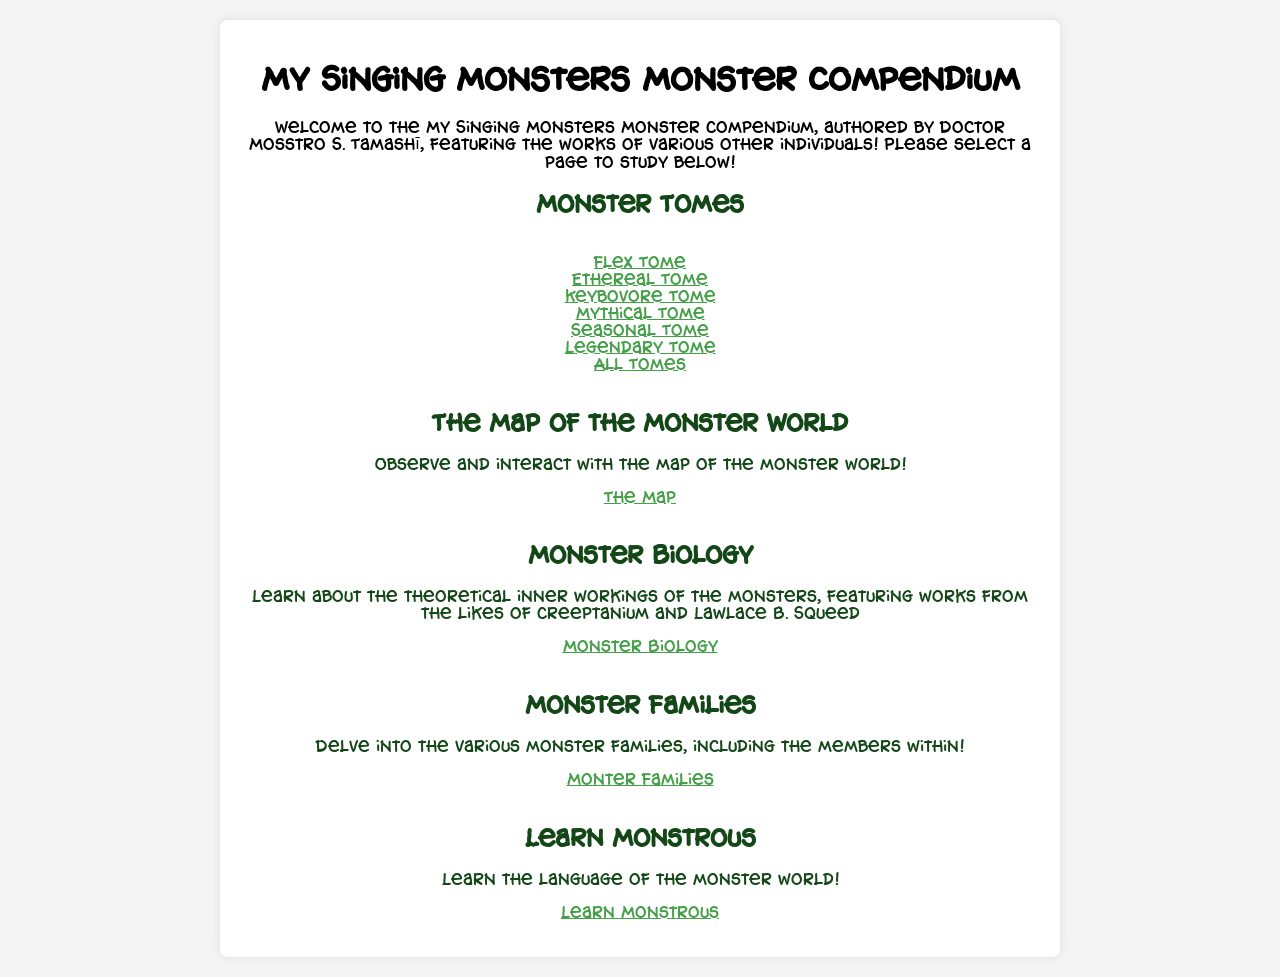
<file: index.html>
<!DOCTYPE html>
<html lang="en">
<head>
    <meta charset="UTF-8">
    <meta name="viewport" content="width=device-width, initial-scale=1.0">
    <title>My Singing Monsters Monster Compendium</title>
    <link href = "flux.css", rel = "stylesheet">
    <link id = "icon", rel = "icon", href = "webIcon.png">
</head>
<body>
    <div class="container">
        <h1>My Singing Monsters Monster Compendium</h1>
        
        <p>Welcome to the My Singing Monsters Monster Compendium, authored by Doctor Mosstro S. Tamashī, featuring the works of various other individuals! Please select a page to study below!</p>
        <div id = "TOC">
            <h2>Monster Tomes</h2>

            <br>

            <a href = "flux.html" >Flex Tome</a>

            <br>

            <a href = "ethereal.html" >Ethereal Tome</a>

            <br>

            <a href = "keybovore.html" >Keybovore Tome</a>

            <br>

            <a href = "mythical.html" >Mythical Tome</a>

            <br>

            <a href = "seasonal.html" >Seasonal Tome</a>

            <br>

            <a href = "legendary.html" >Legendary Tome</a>

            <br>

            <a href = "all.html" >All Tomes</a>

            <br>
        </div>

        <br>

        <div id = "Map">
            <h2>The Map of the Monster World</h2>

            <p>Observe and interact with the map of the monster world!</p>

            <a href = "mapFiles/map.html">The Map</a>
        </div>
        
        <br>

        <div id = "Bio">
            <h2>Monster Biology</h2>

            <p>Learn about the theoretical inner workings of the monsters, featuring works from the likes of Creeptanium and Lawlace B. Squeed</p>

            <a href = "bio.html">Monster Biology</a>
        </div>

        <br>

        <div id = "Fam">
            <h2>Monster Families</h2>

            <P>Delve into the various monster families, including the members within!</P>
            
            <a href = "fam.html">Monter Families</a>
        </div>

        <br>

        <div id = "Lang">
            <h2>Learn Monstrous</h2>

            <P>Learn the language of the monster world!</P>
            
            <a href = "monsterous.html">Learn Monstrous</a>
        </div>

        <br>
    </div>

</body>
</html>
</file>
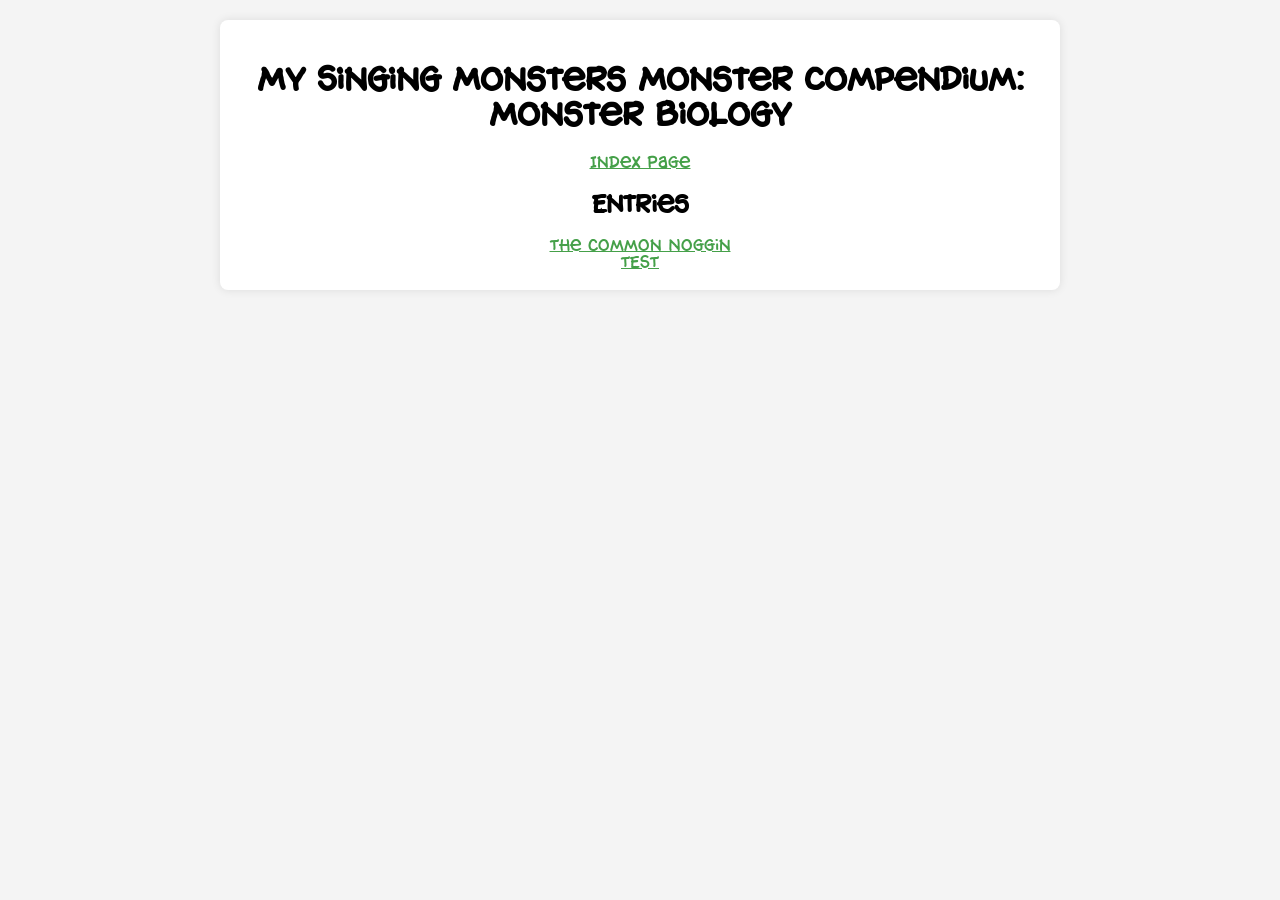
<file: bio.html>
<!DOCTYPE html>
<html lang="en">
<head>
    <meta charset="UTF-8">
    <meta name="viewport" content="width=device-width, initial-scale=1.0">
    <title>My Singing Monsters Monster Compendium: Monster Biology</title>
    <link href = "flux.css", rel = "stylesheet">
    <link id = "icon", rel = "icon", href = "webIcon.png">
</head>
<body>
    <div class = "container">
        <h1>My Singing Monsters Monster Compendium: Monster Biology</h1>

        <a href = "index.html">Index Page</a>

        <br>

        <h2>Entries</h2>

        <div id = "bioDiv">

        </div>
    </div>

    <script src="bio.js"></script>
    <script src="bioentries.js"></script>
</body>
</html>
</file>
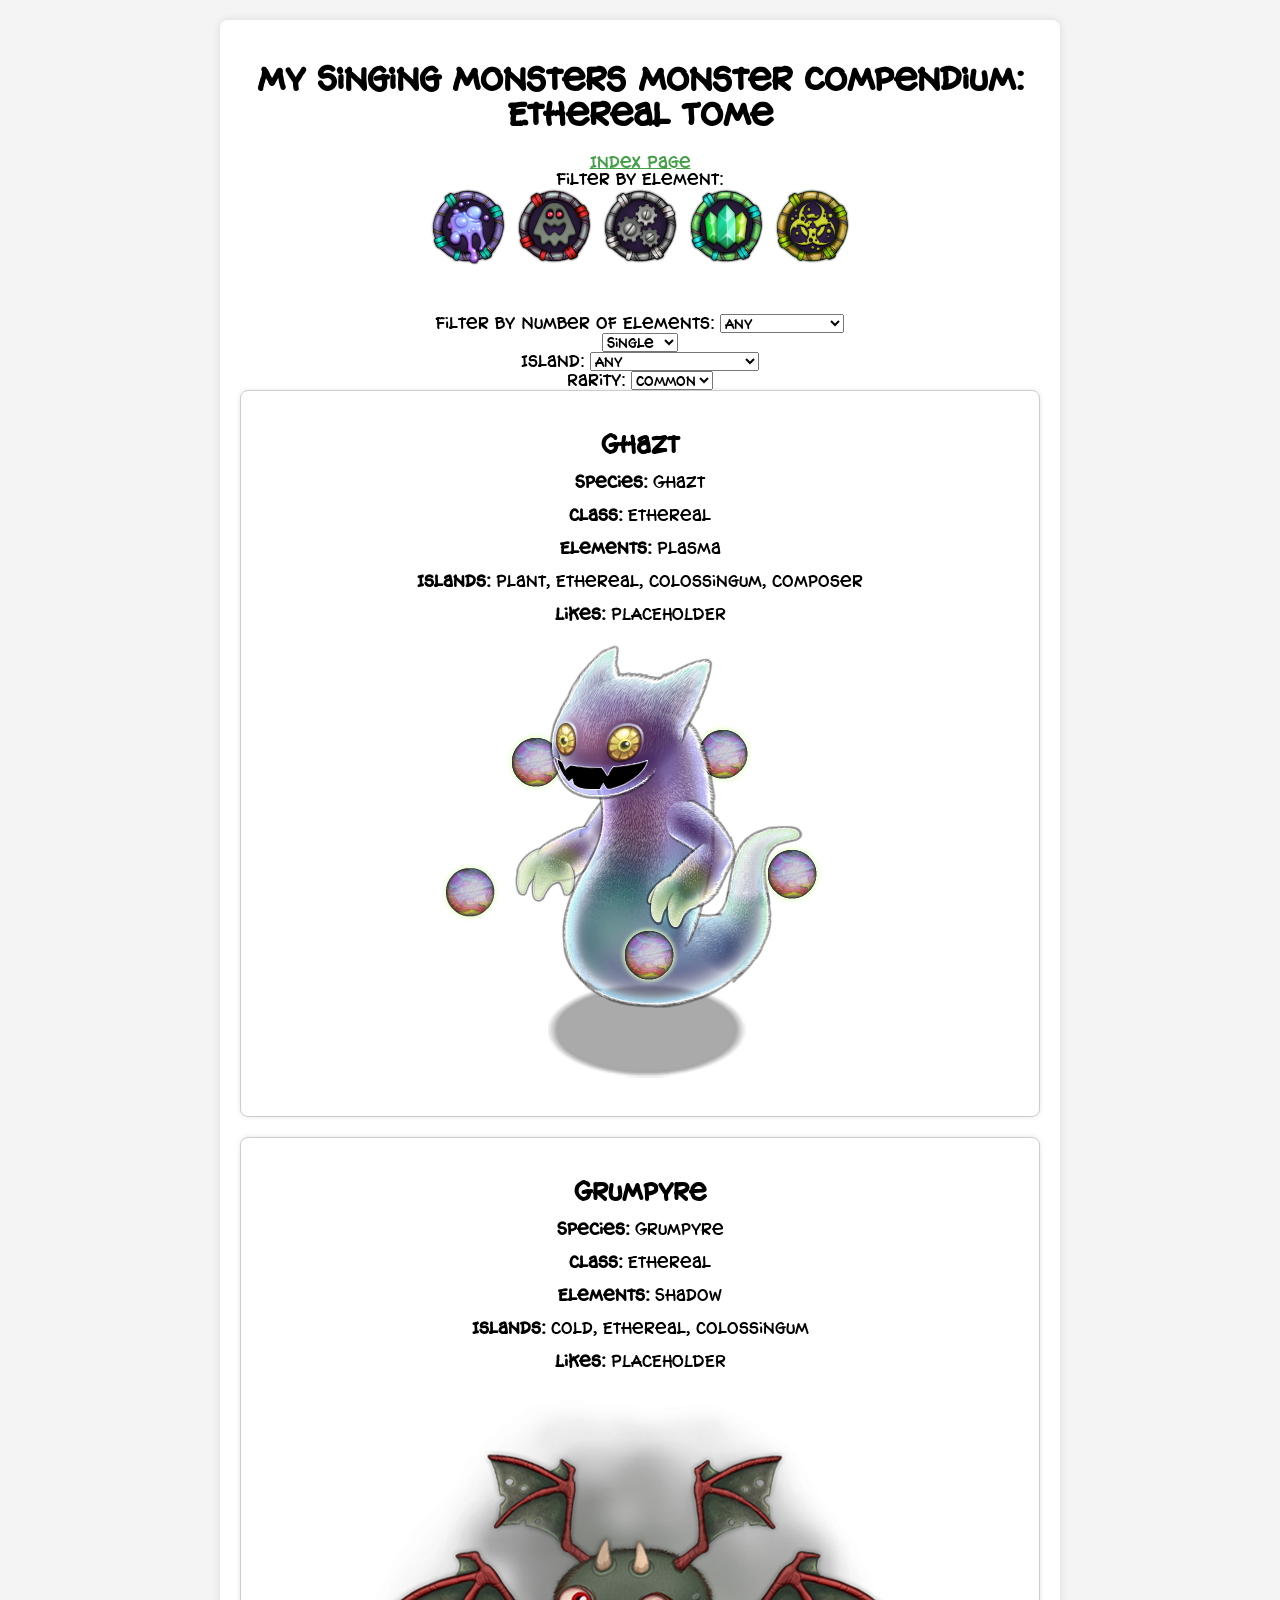
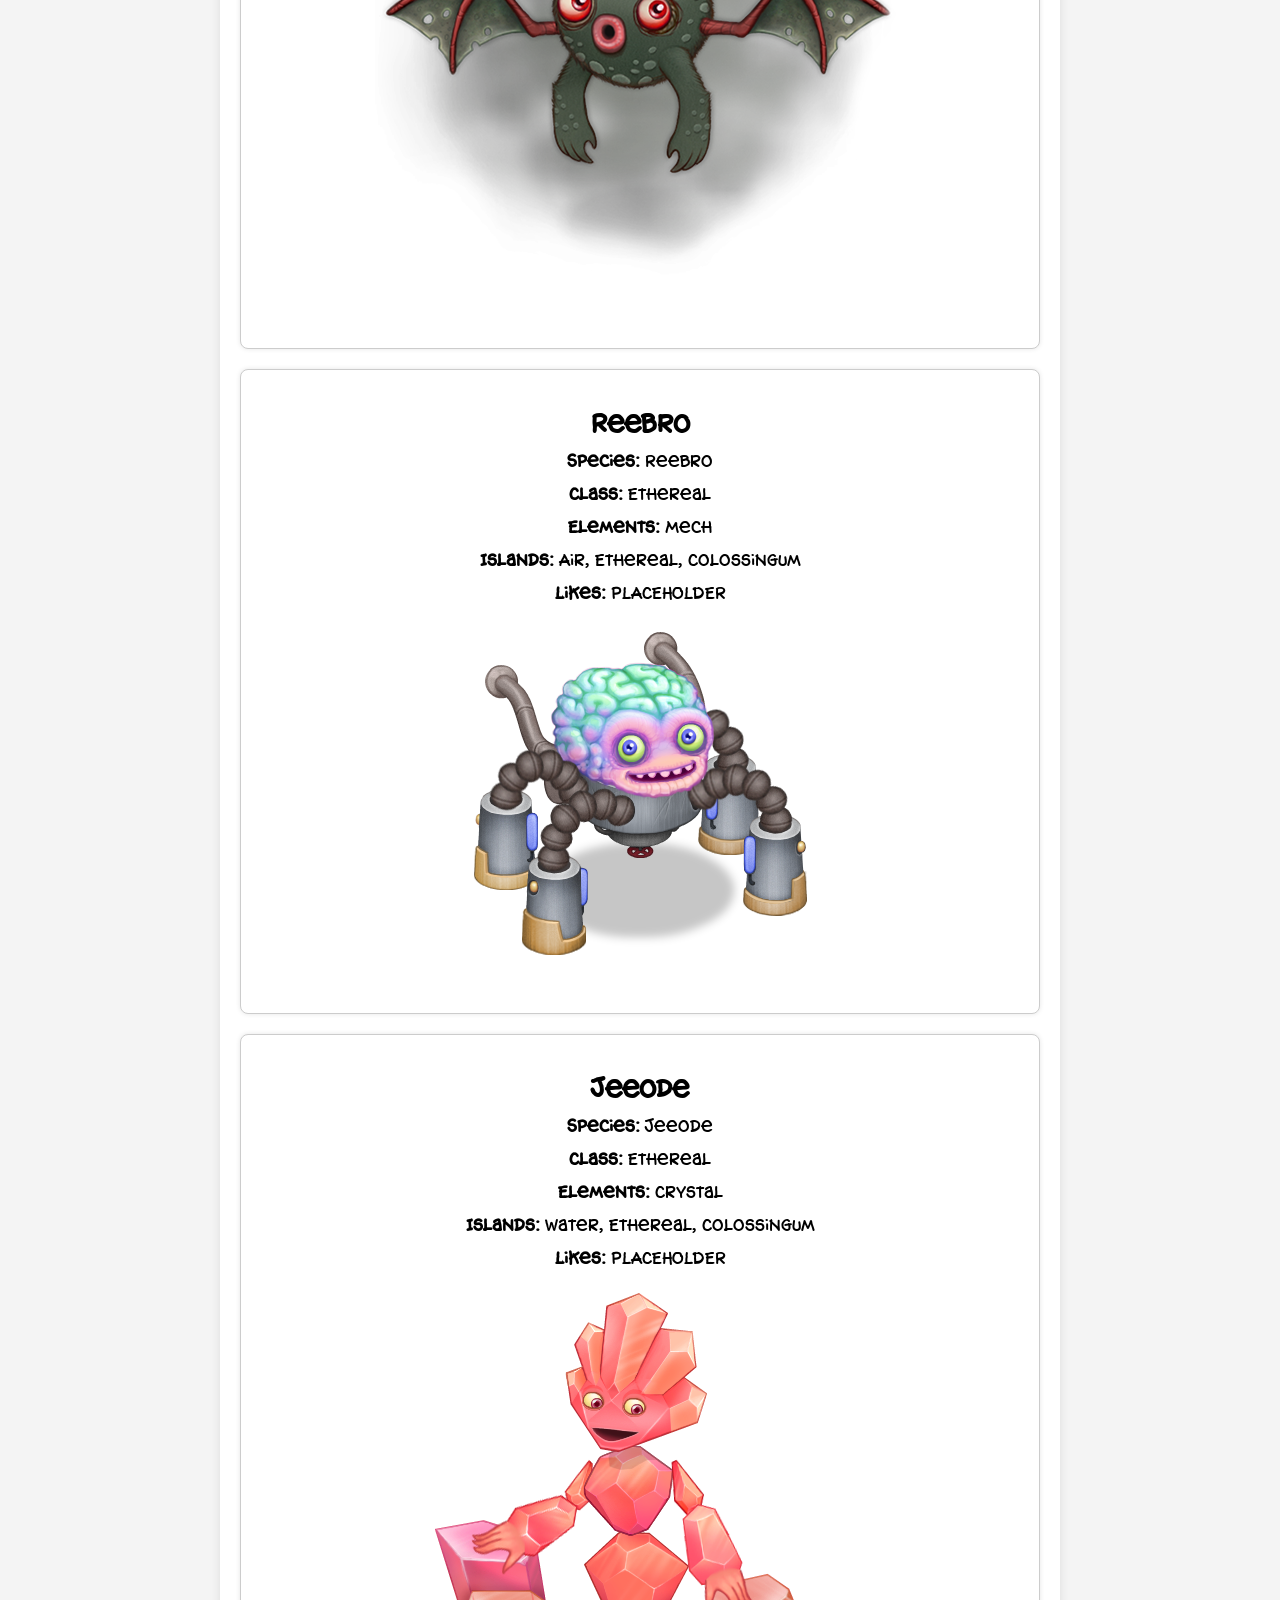
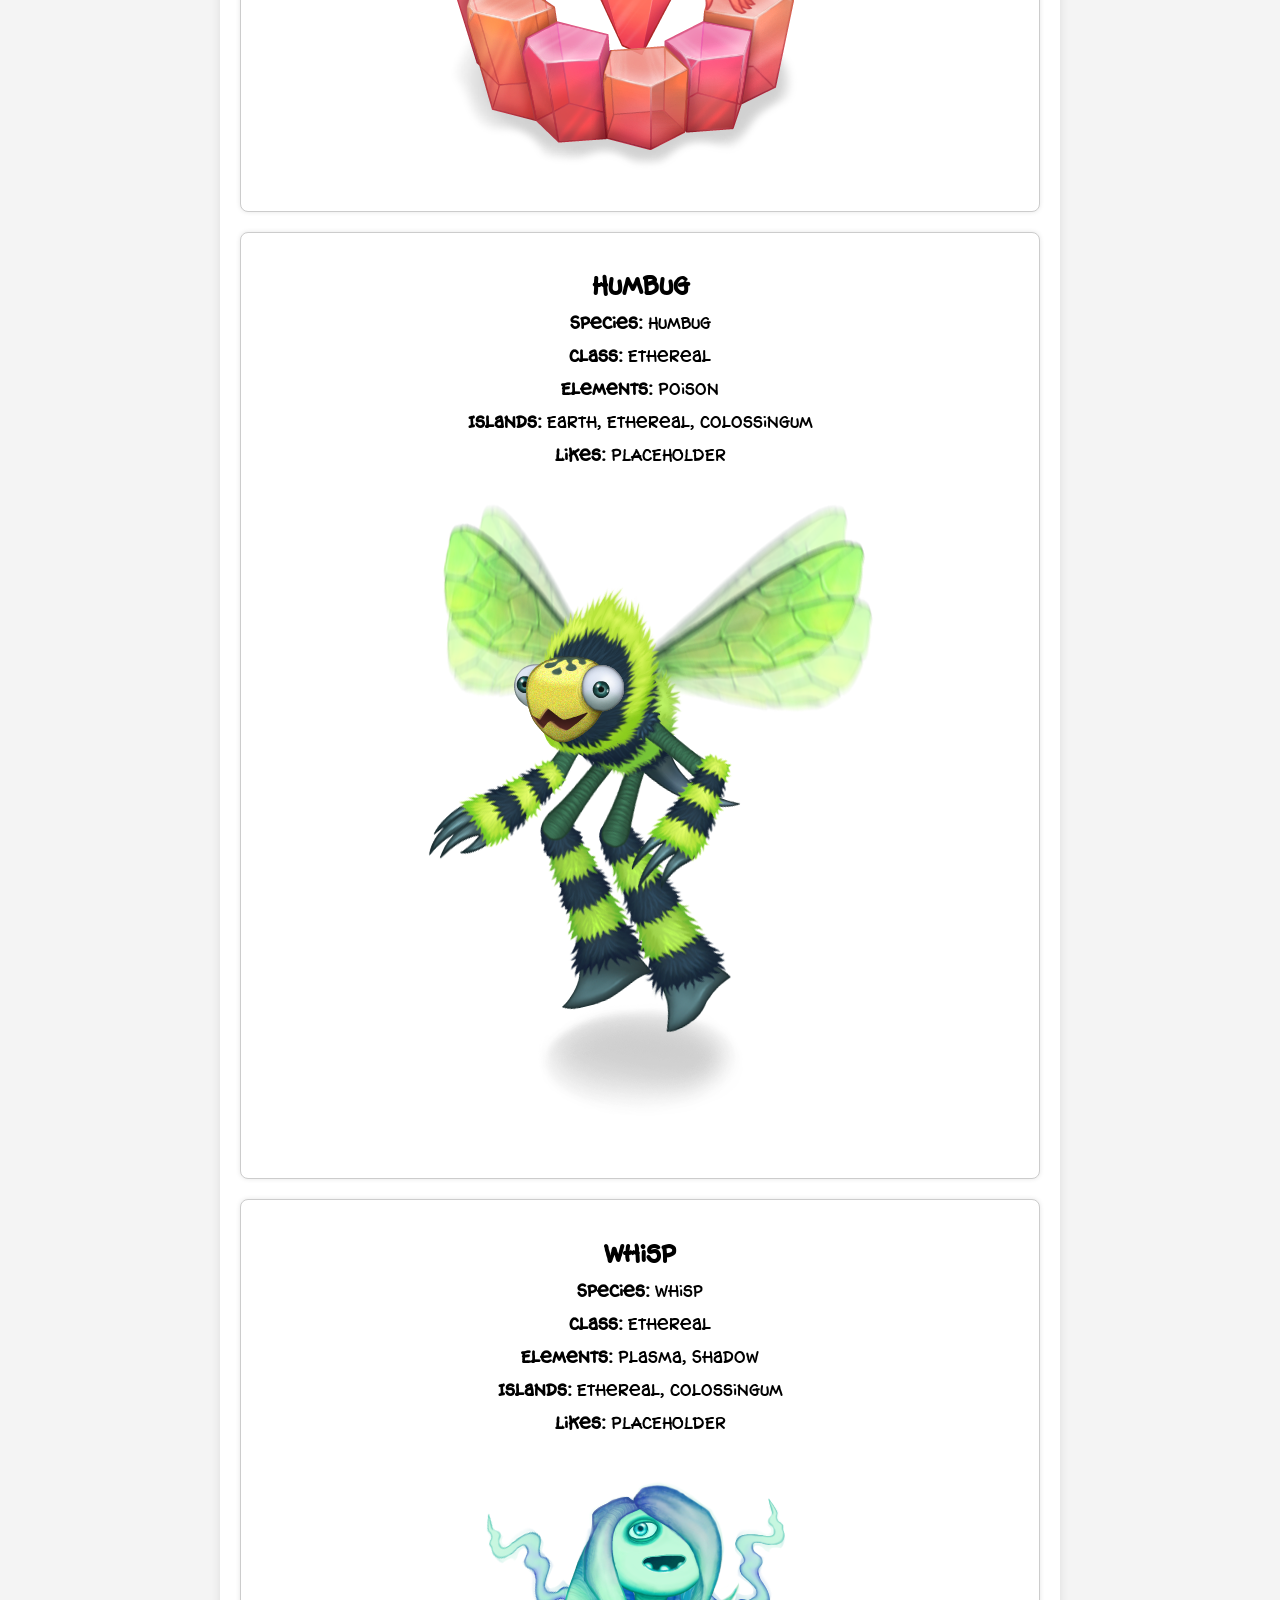
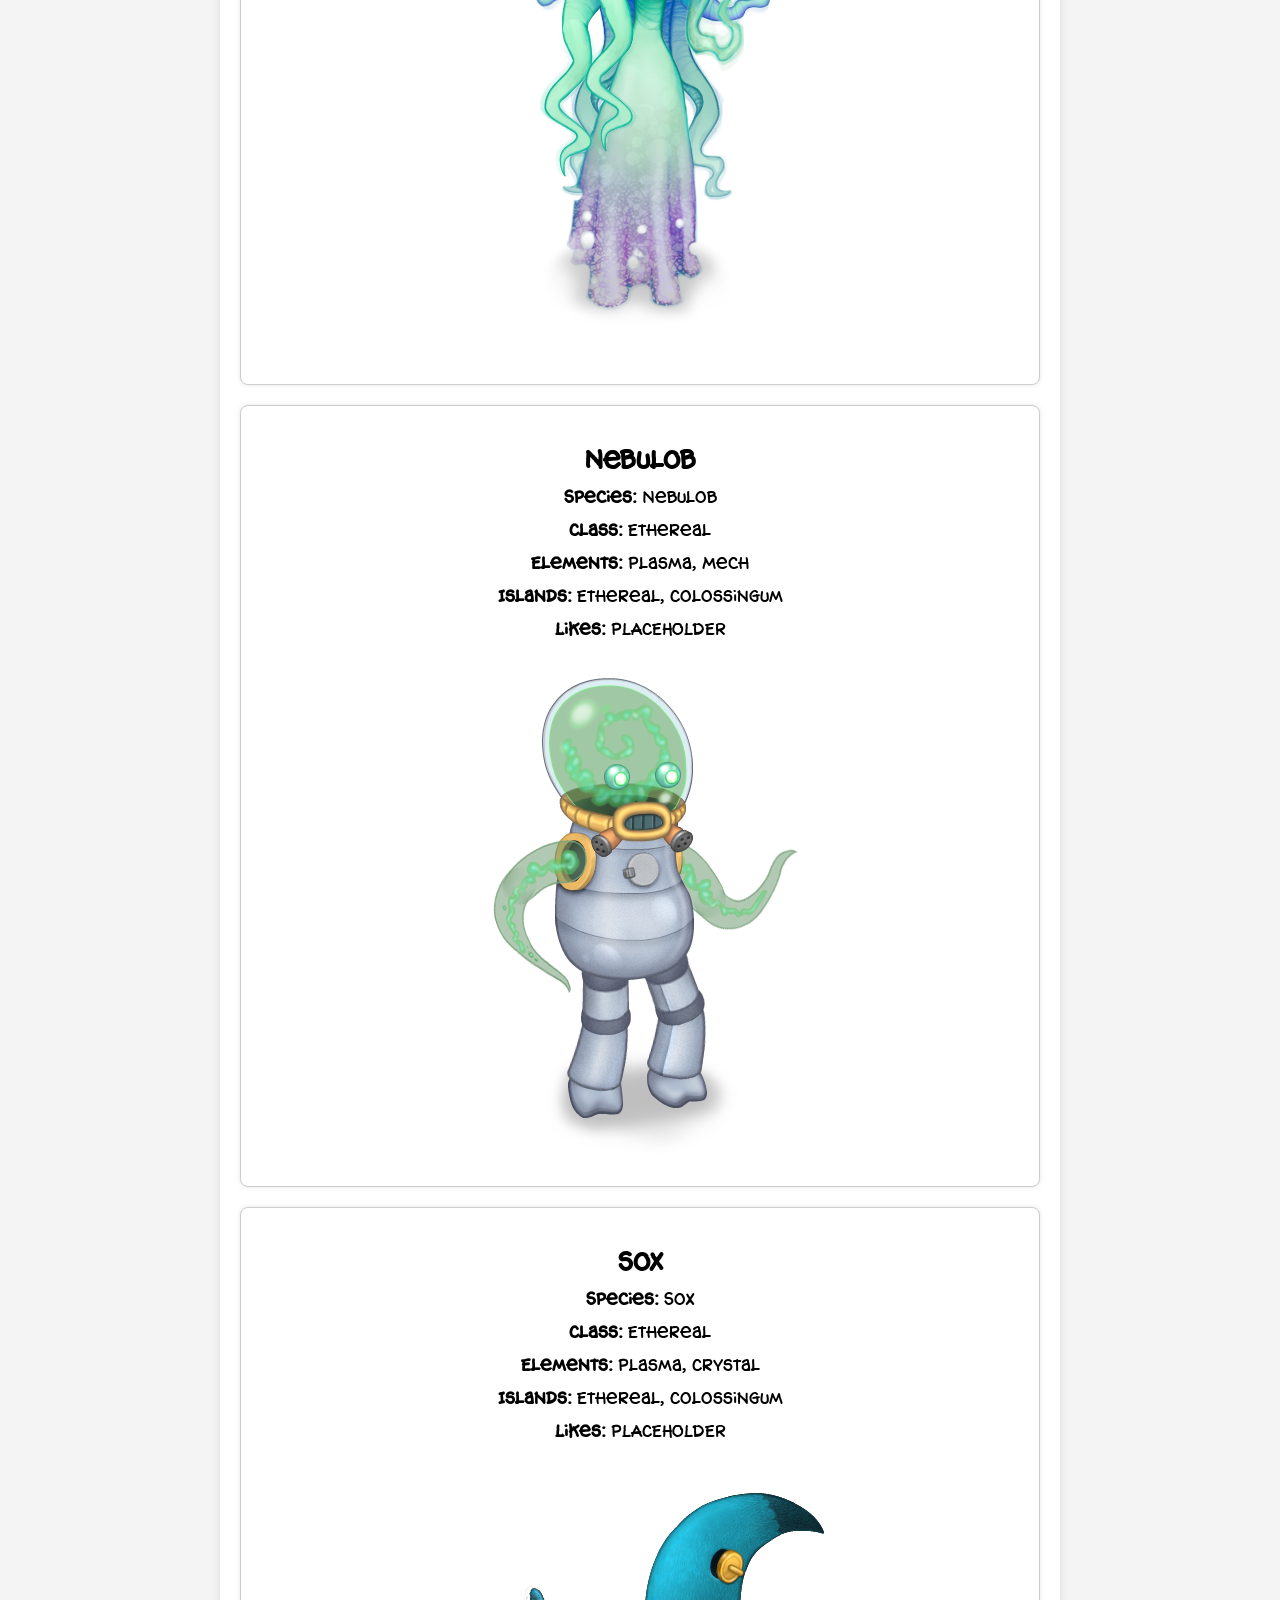
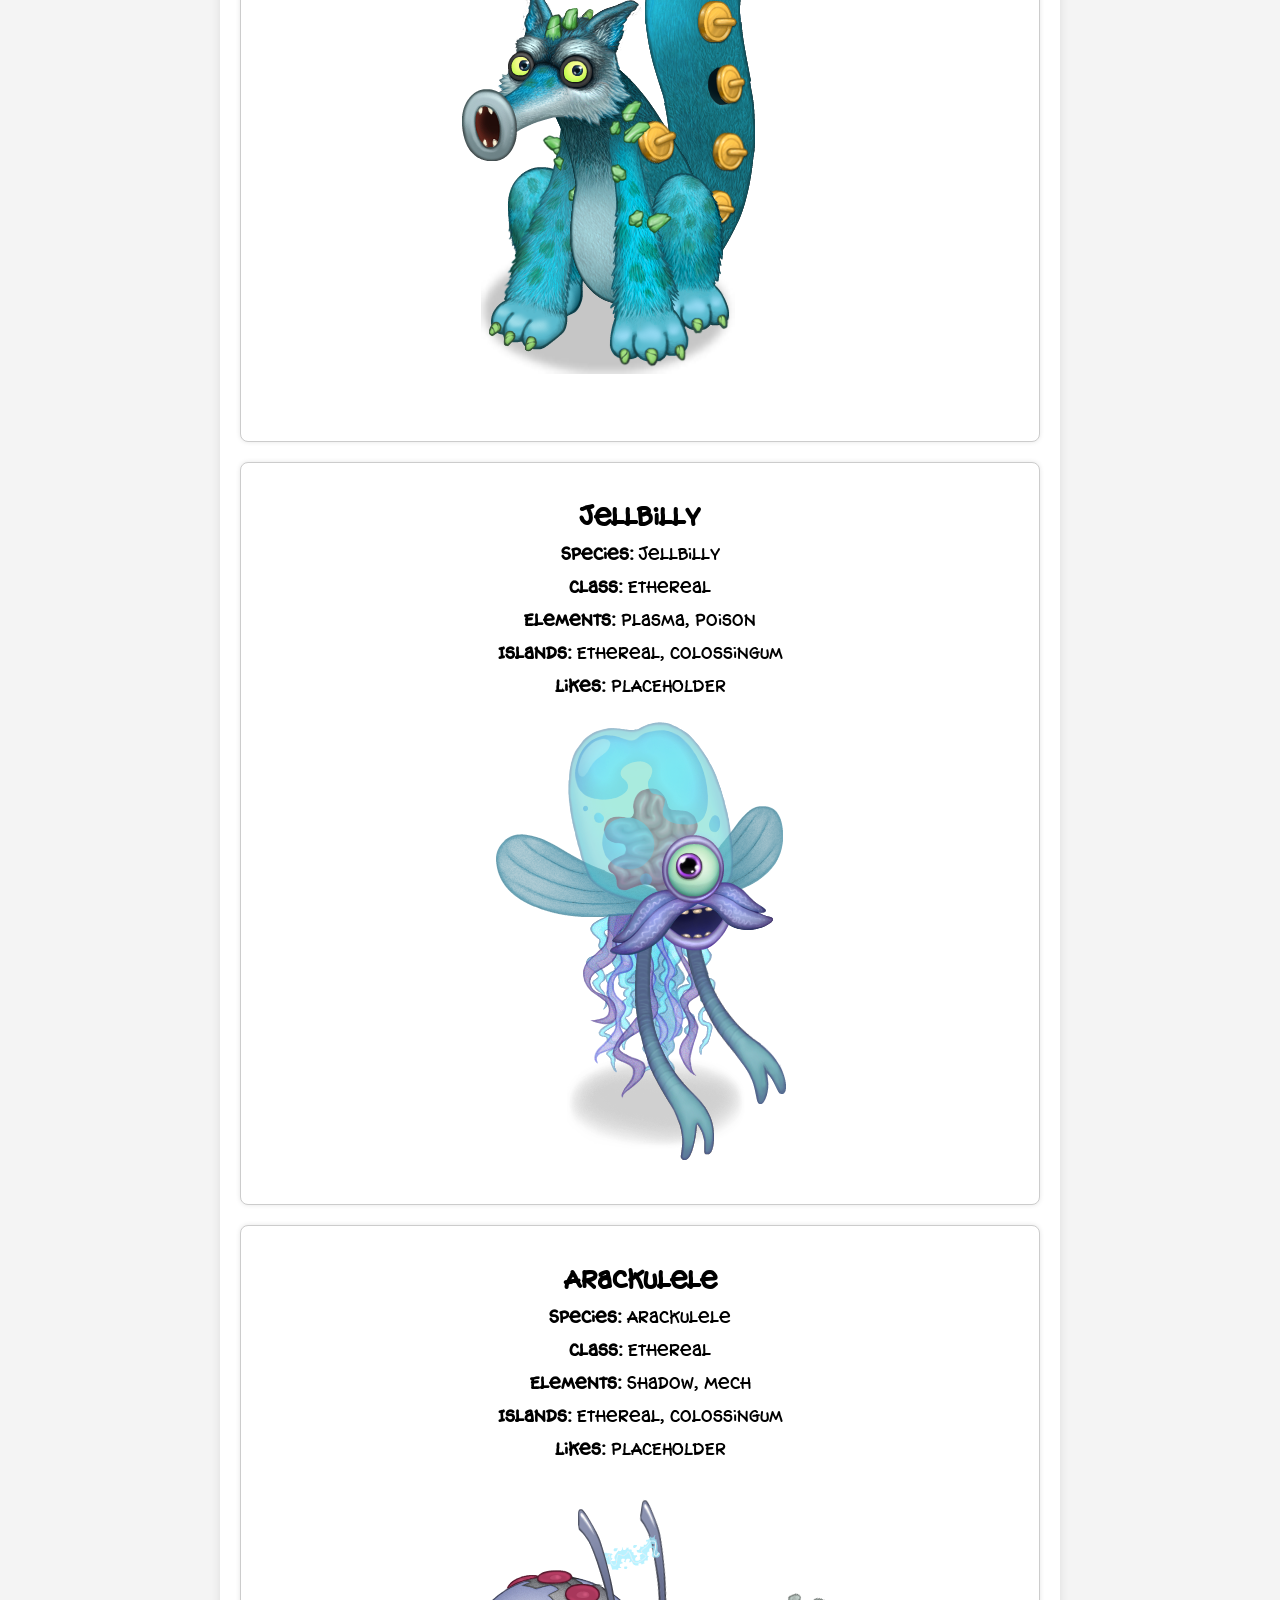
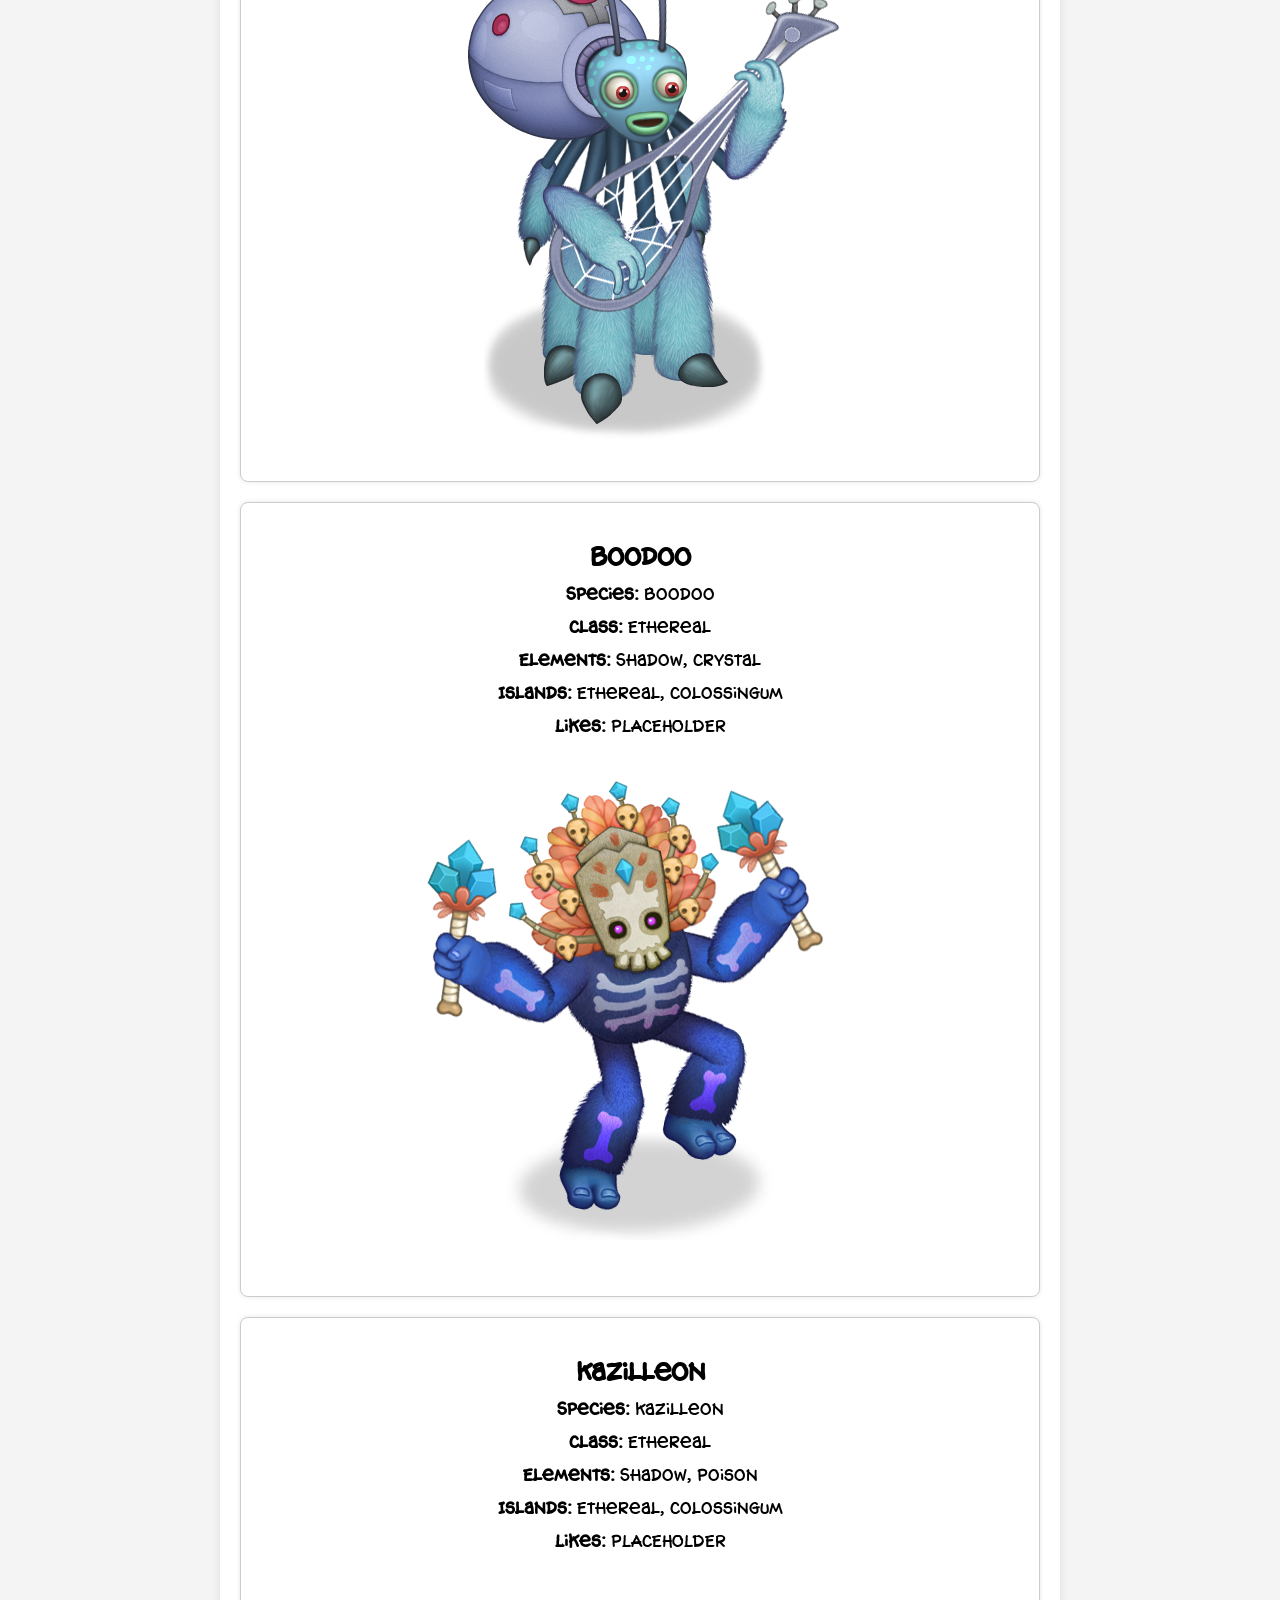
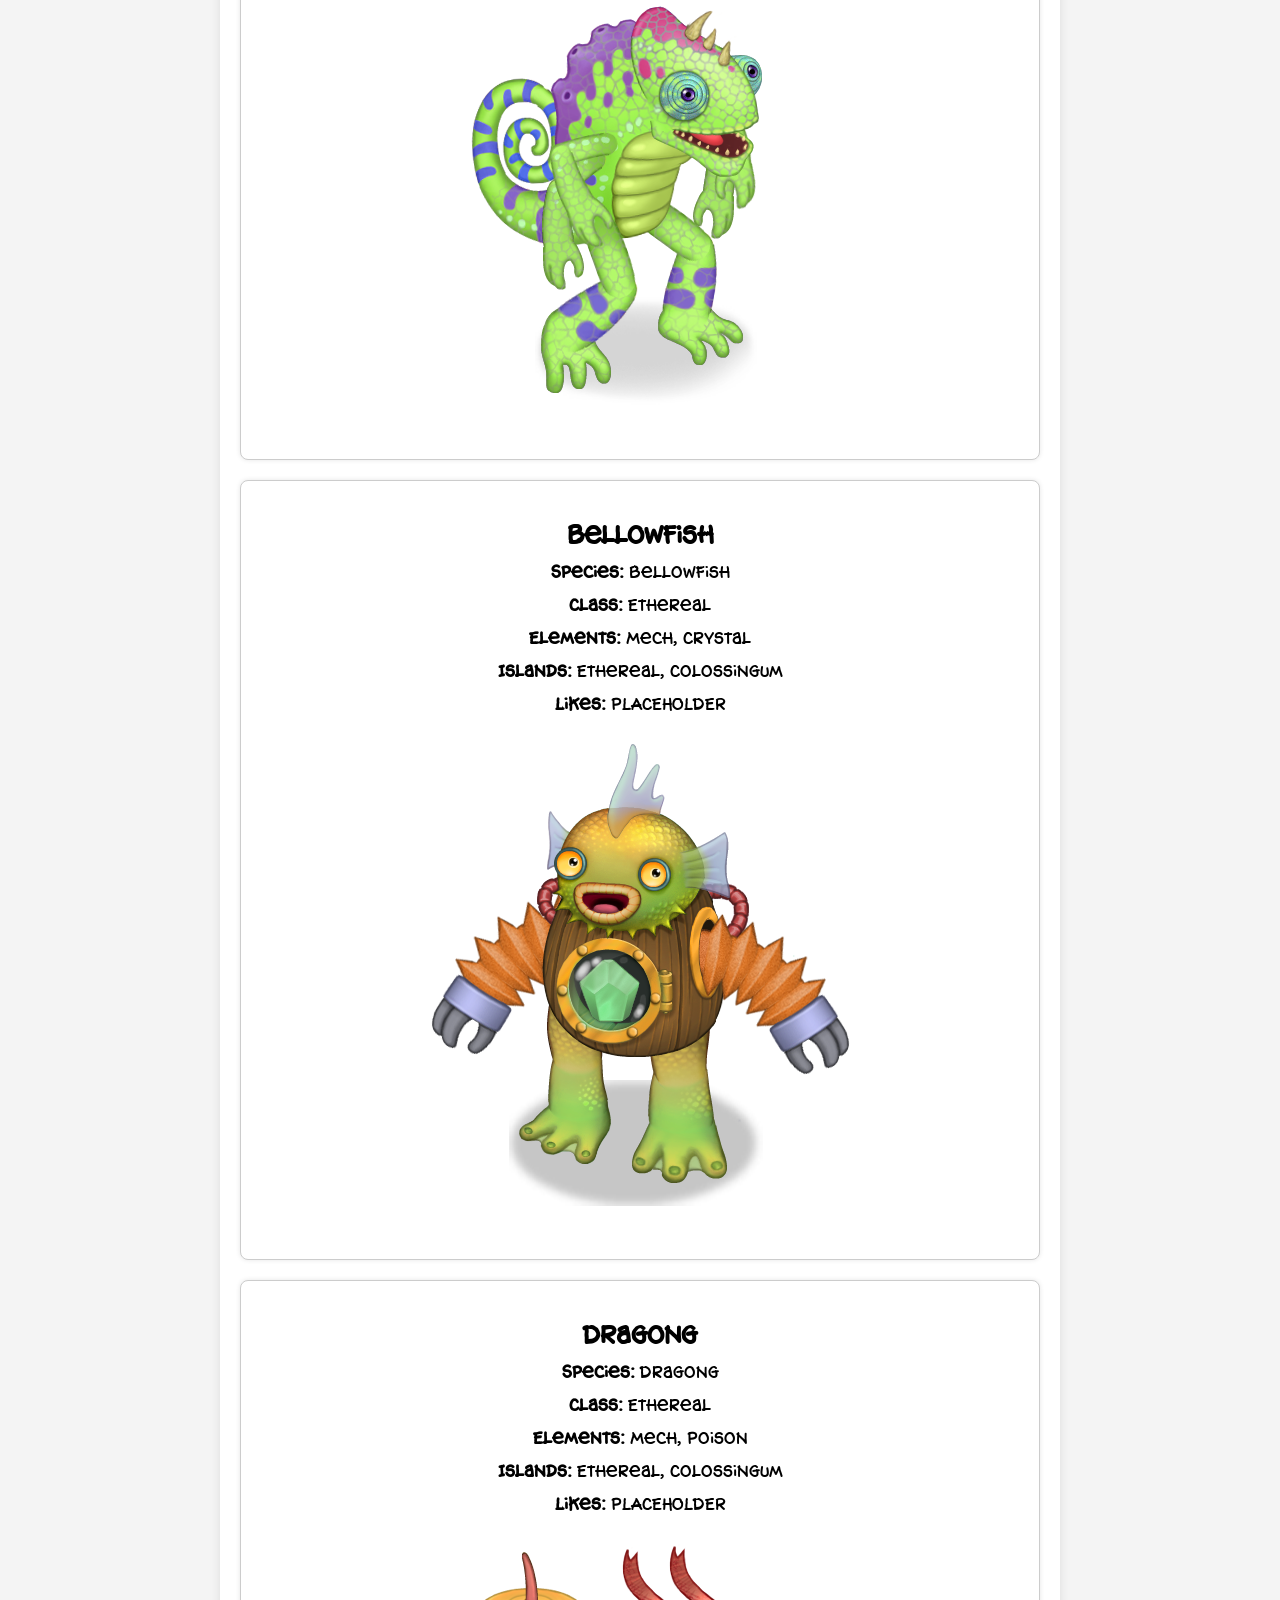
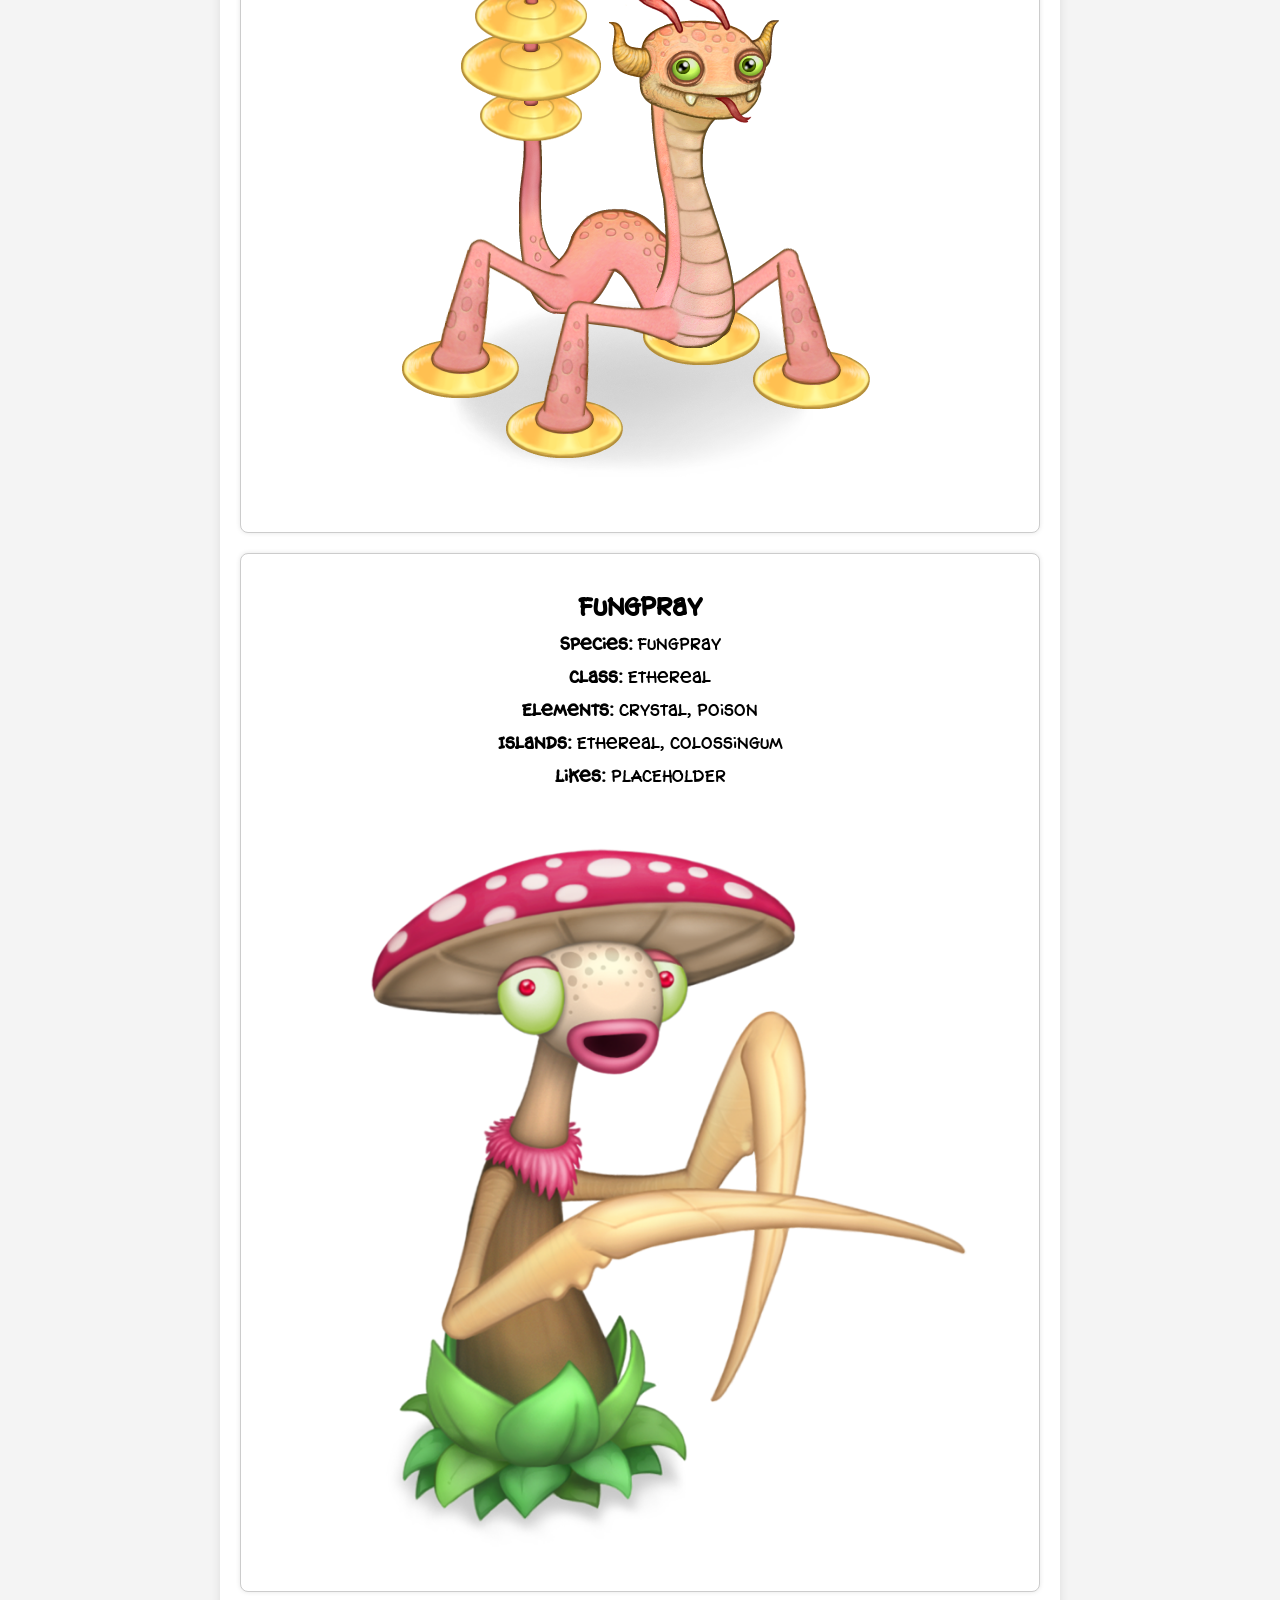
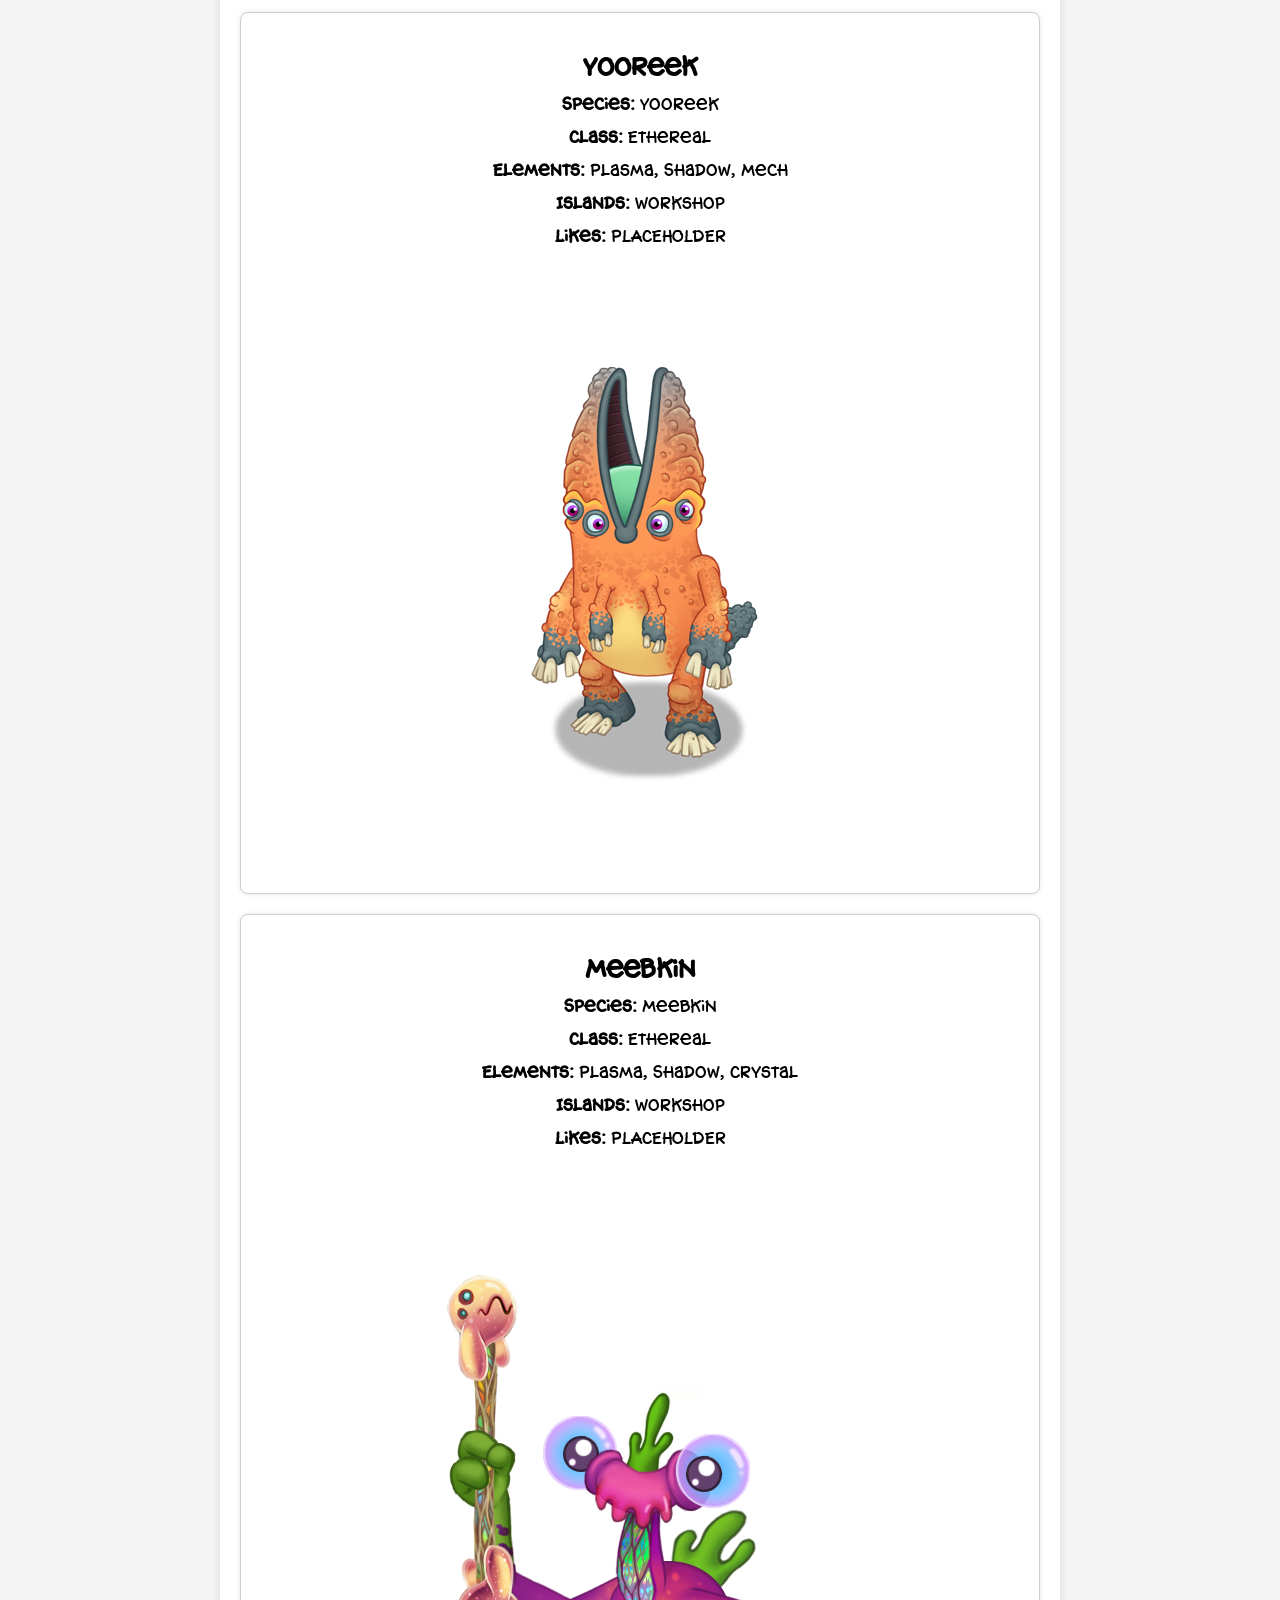
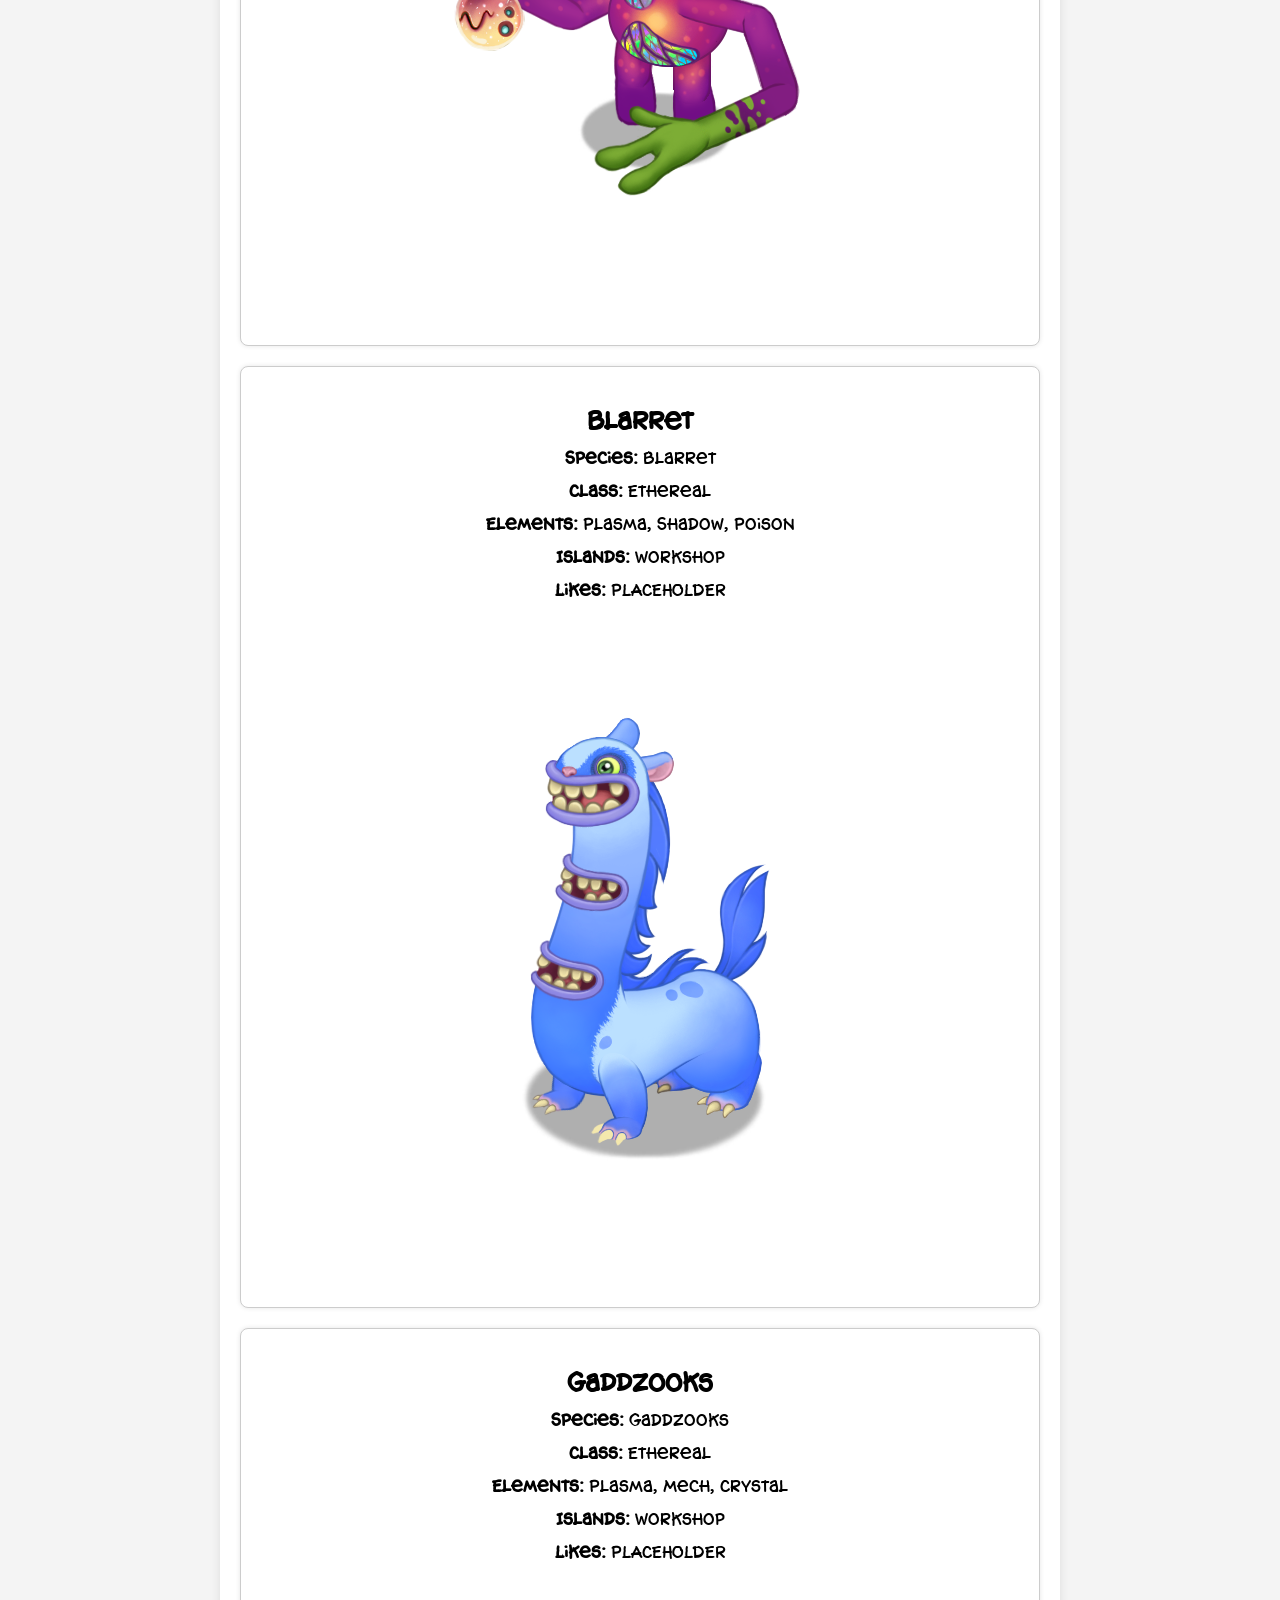
<file: ethereal.html>
<!DOCTYPE html>
<html lang="en">
<head>
    <meta charset="UTF-8">
    <meta name="viewport" content="width=device-width, initial-scale=1.0">
    <title>My Singing Monsters Monster Compendium</title>
    <link href = "flux.css", rel = "stylesheet">
    <link id = "icon", rel = "icon", href = "webIcon.png">
</head>
<body>
    <div class="container">
        <h1>My Singing Monsters Monster Compendium: Ethereal Tome</h1>

        <a href = "index.html">Index Page</a>

        <div class="filter">
            <label>Filter by Element:</label><br>
            <label><input type="checkbox" class="element-filter" value="Plasma" id="Plasma"> </label>
            <label for="Plasma">
                <img src="./sigil/Ethereal - Plasma.png" id = "checkIMg"/>
              </label>
            <label><input type="checkbox" class="element-filter" value="Shadow" id="Shadow"> </label>
            <label for="Shadow">
                <img src="./sigil/Ethereal - Shadow.png" id = "checkIMg"/>
              </label>
            <label><input type="checkbox" class="element-filter" value="Mech" id="Mech"> </label>
            <label for="Mech">
                <img src="./sigil/Ethereal - Mech.png" id = "checkIMg"/>
              </label>
            <label><input type="checkbox" class="element-filter" value="Crystal" id="Crystal"> </label>
            <label for="Crystal">
                <img src="./sigil/Ethereal - Crystal.png" id = "checkIMg"/>
              </label>
            <label><input type="checkbox" class="element-filter" value="Poison" id="Poison"> </label>
            <label for="Poison">
                <img src="./sigil/Ethereal - Poison.png" id = "checkIMg"/>
              </label>
        </div>

        <br>

        <label id = "elfilOutput"></label>
        
        <br>
        
        <label for="num-elements-filter">Filter by Number of Elements:</label>
        <select id="num-elements-filter">
            <option value="">Any</option>
            <option value="=">Equal to</option>
            <option value="<">Less than</option>
            <option value=">">Greater than</option>
        </select>

        <br>
       
        <select id="num-elements-value">
            <option value="1">Single</option>
            <option value="2">Double</option>
            <option value="3">Triple</option>
            <option value="4">Quad</option>
            <option value="5">Quint</option>
        </select>

        <br>

        <label for="islandFilter">Island:</label>
        <select id="islandFilter">
            <option value="Any">Any</option>
            <option value="Plant">Plant Island</option>
            <option value="Cold">Cold Island</option>
            <option value="Air">Air Island</option>
            <option value="Water">Water Island</option>
            <option value="Earth">Earth Island</option>
            <option value="Ethereal">Ethereal Island</option>
            <option value="Workshop">Ethereal Workshop</option>
            <option value="Colossingum">The Colossingum</option>
            <option value="Composer">Composer Island</option>
        </select>

        <br>

        <label for="rarityFilter">Rarity:</label>
        <select id="rarityFilter">
            <option value="Common">Common</option>
            <option value="Rare">Rare</option>
            <option value="Epic">Epic</option>
        </select>

        <br>

        <div id="monster-cards-container"></div>
    </div>
        <div id="no-results-message" style="display: none;">No monsters match the search criteria.</div>
    </div>

    <script src="ethMonsters.js"></script>
    <script src="ethereal.js"></script>
    <script src="uncMonsters.js"></script>
</body>
</html>
</file>
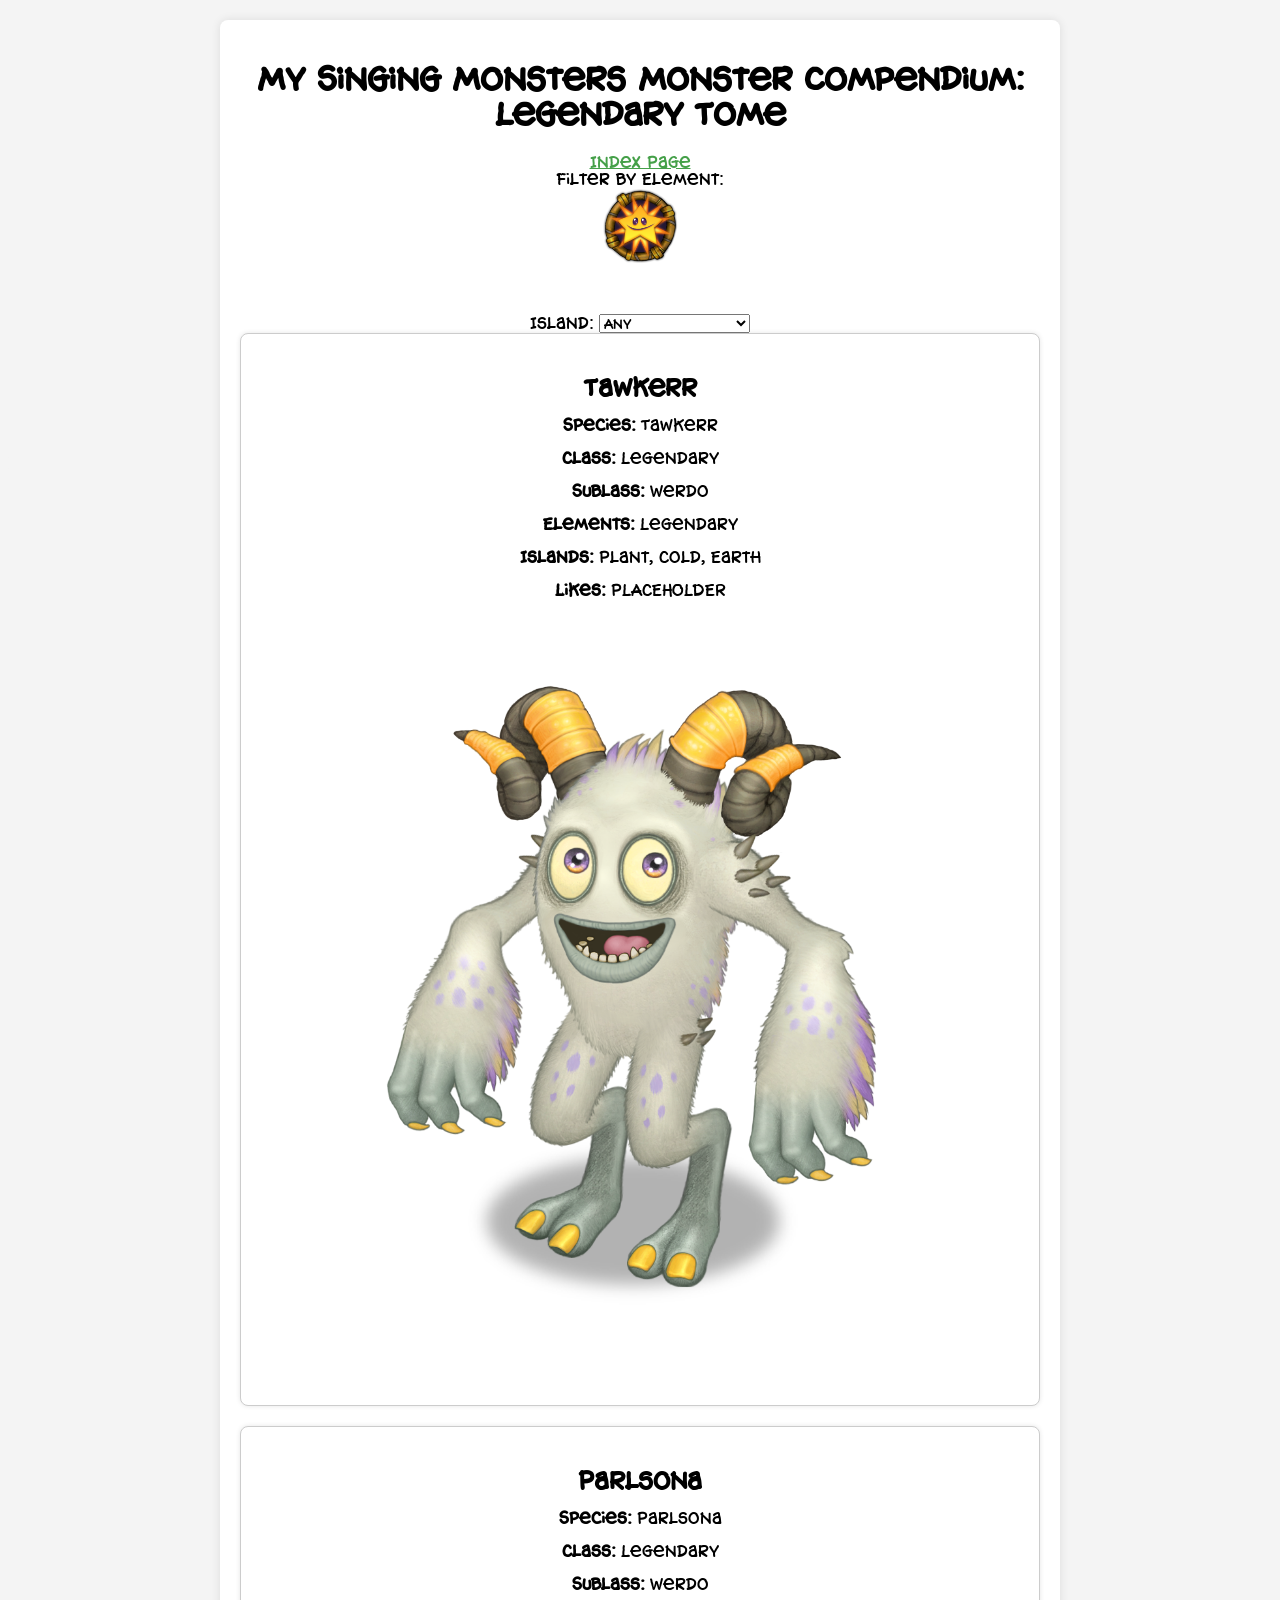
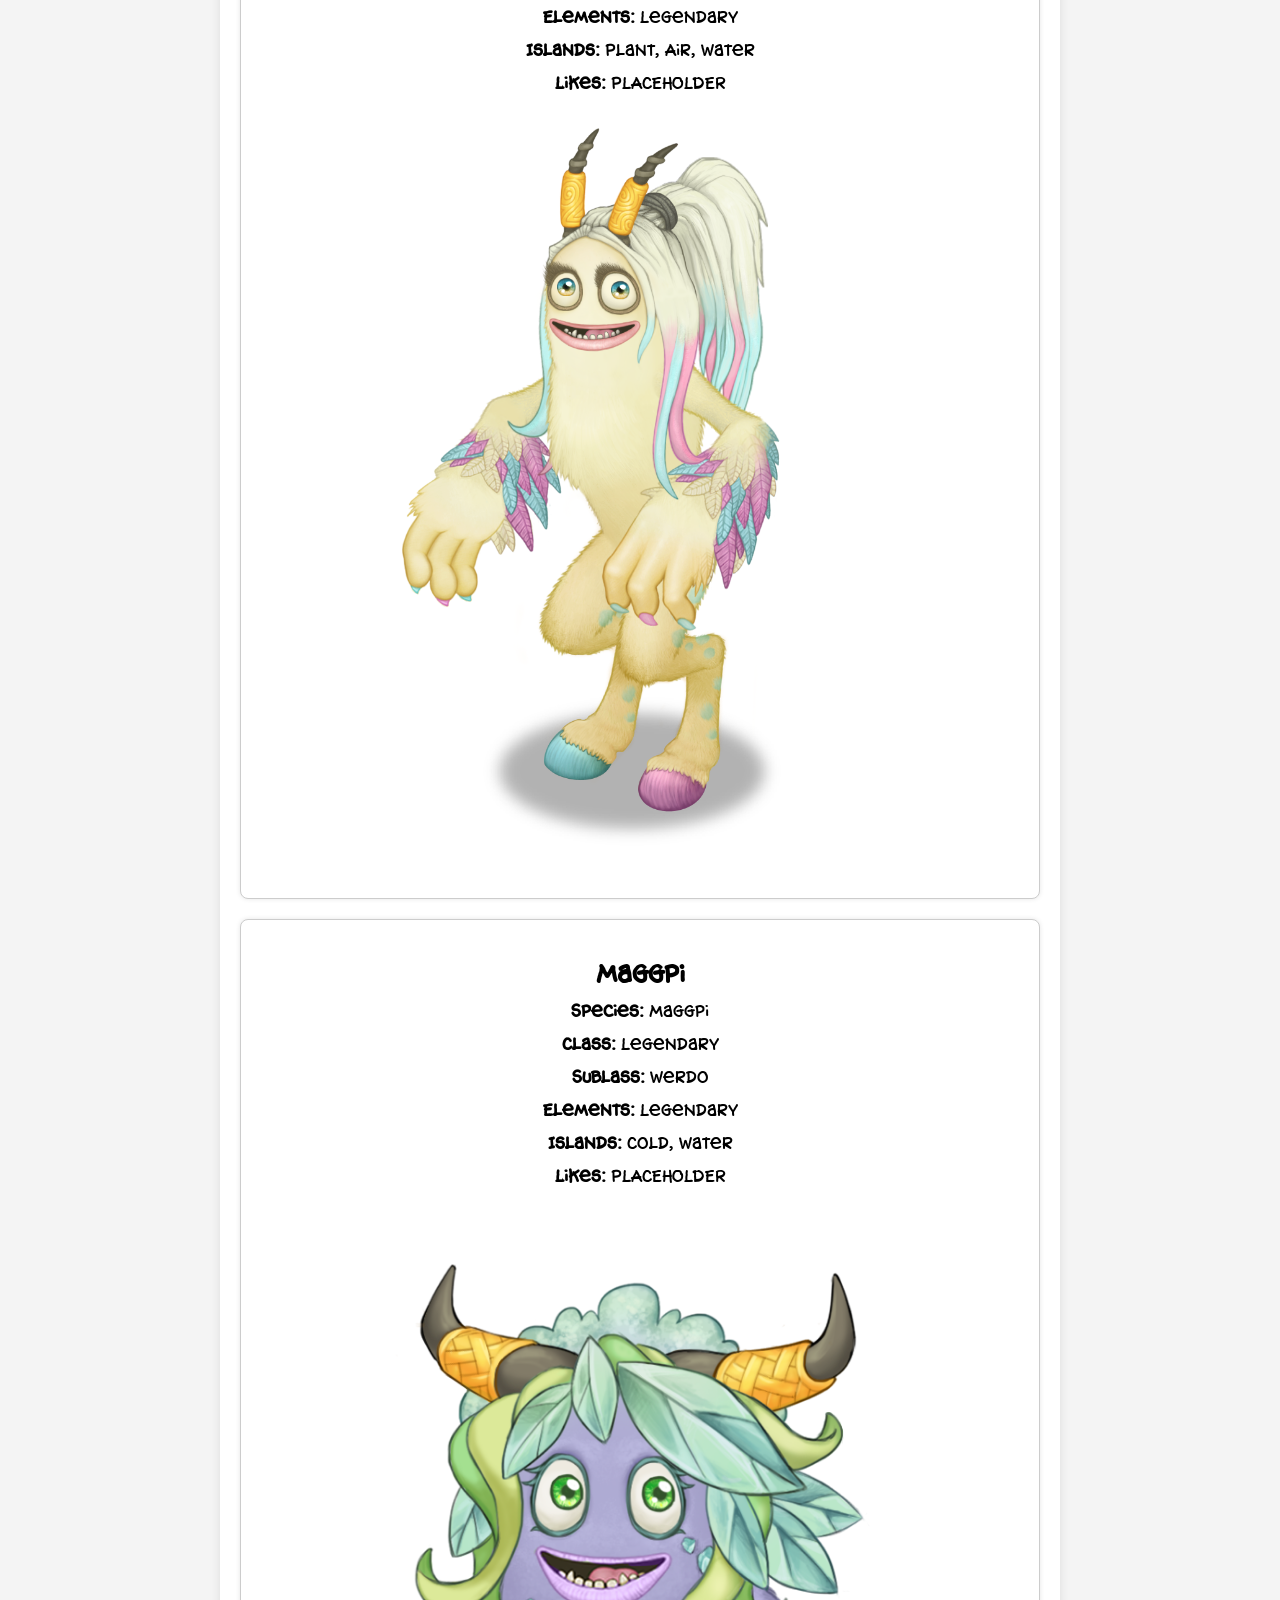
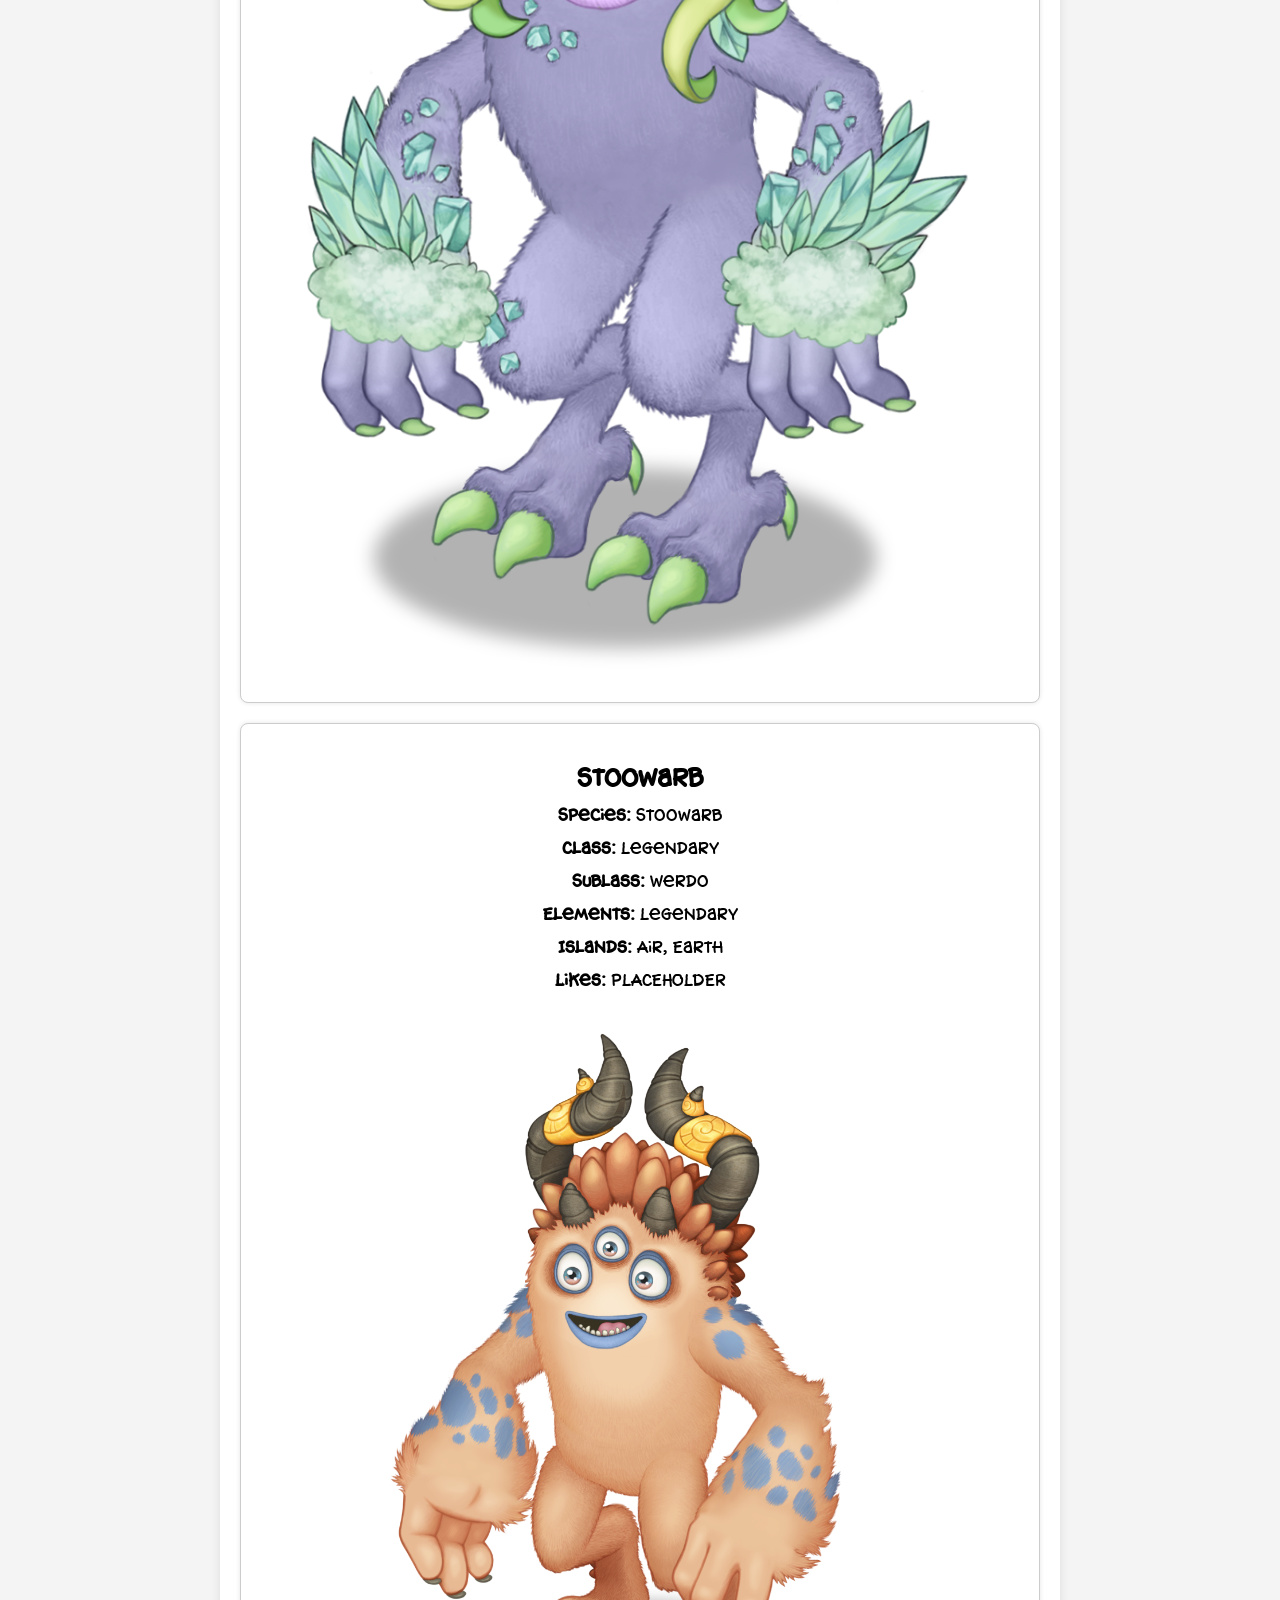
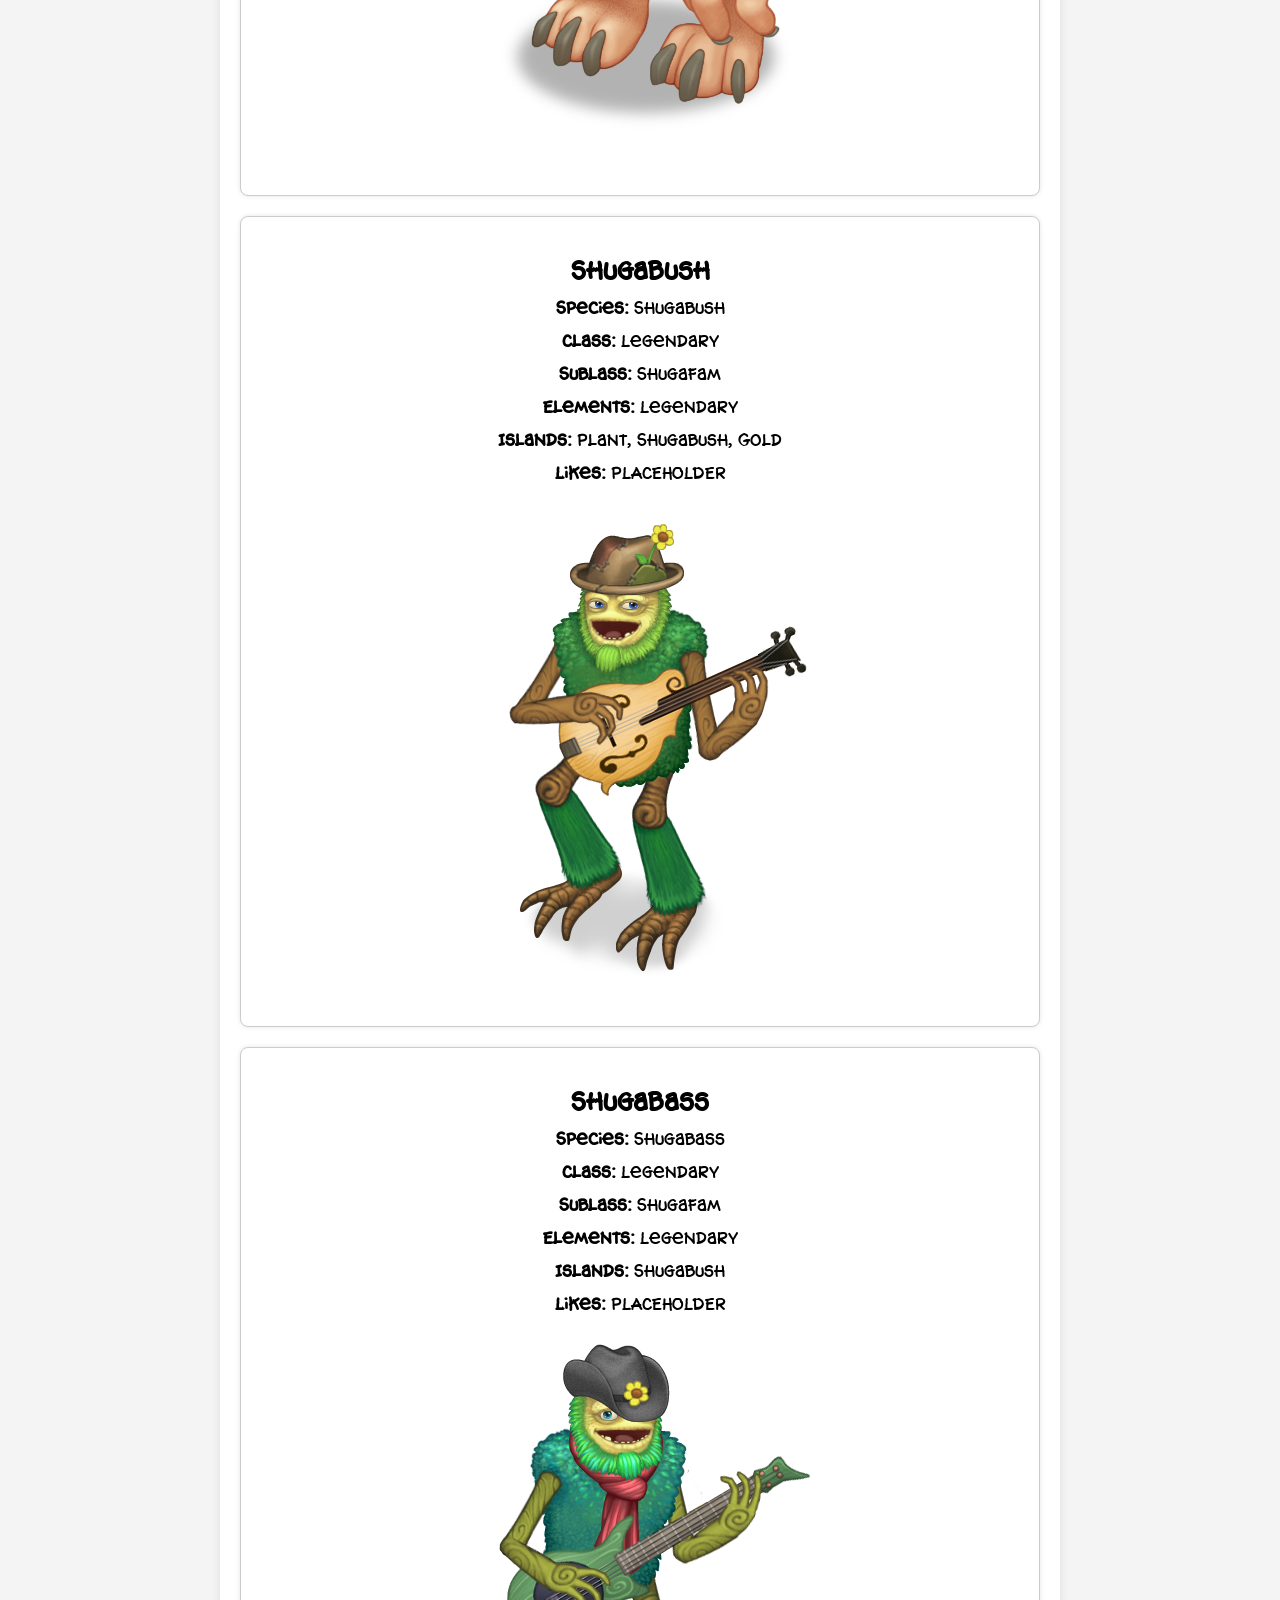
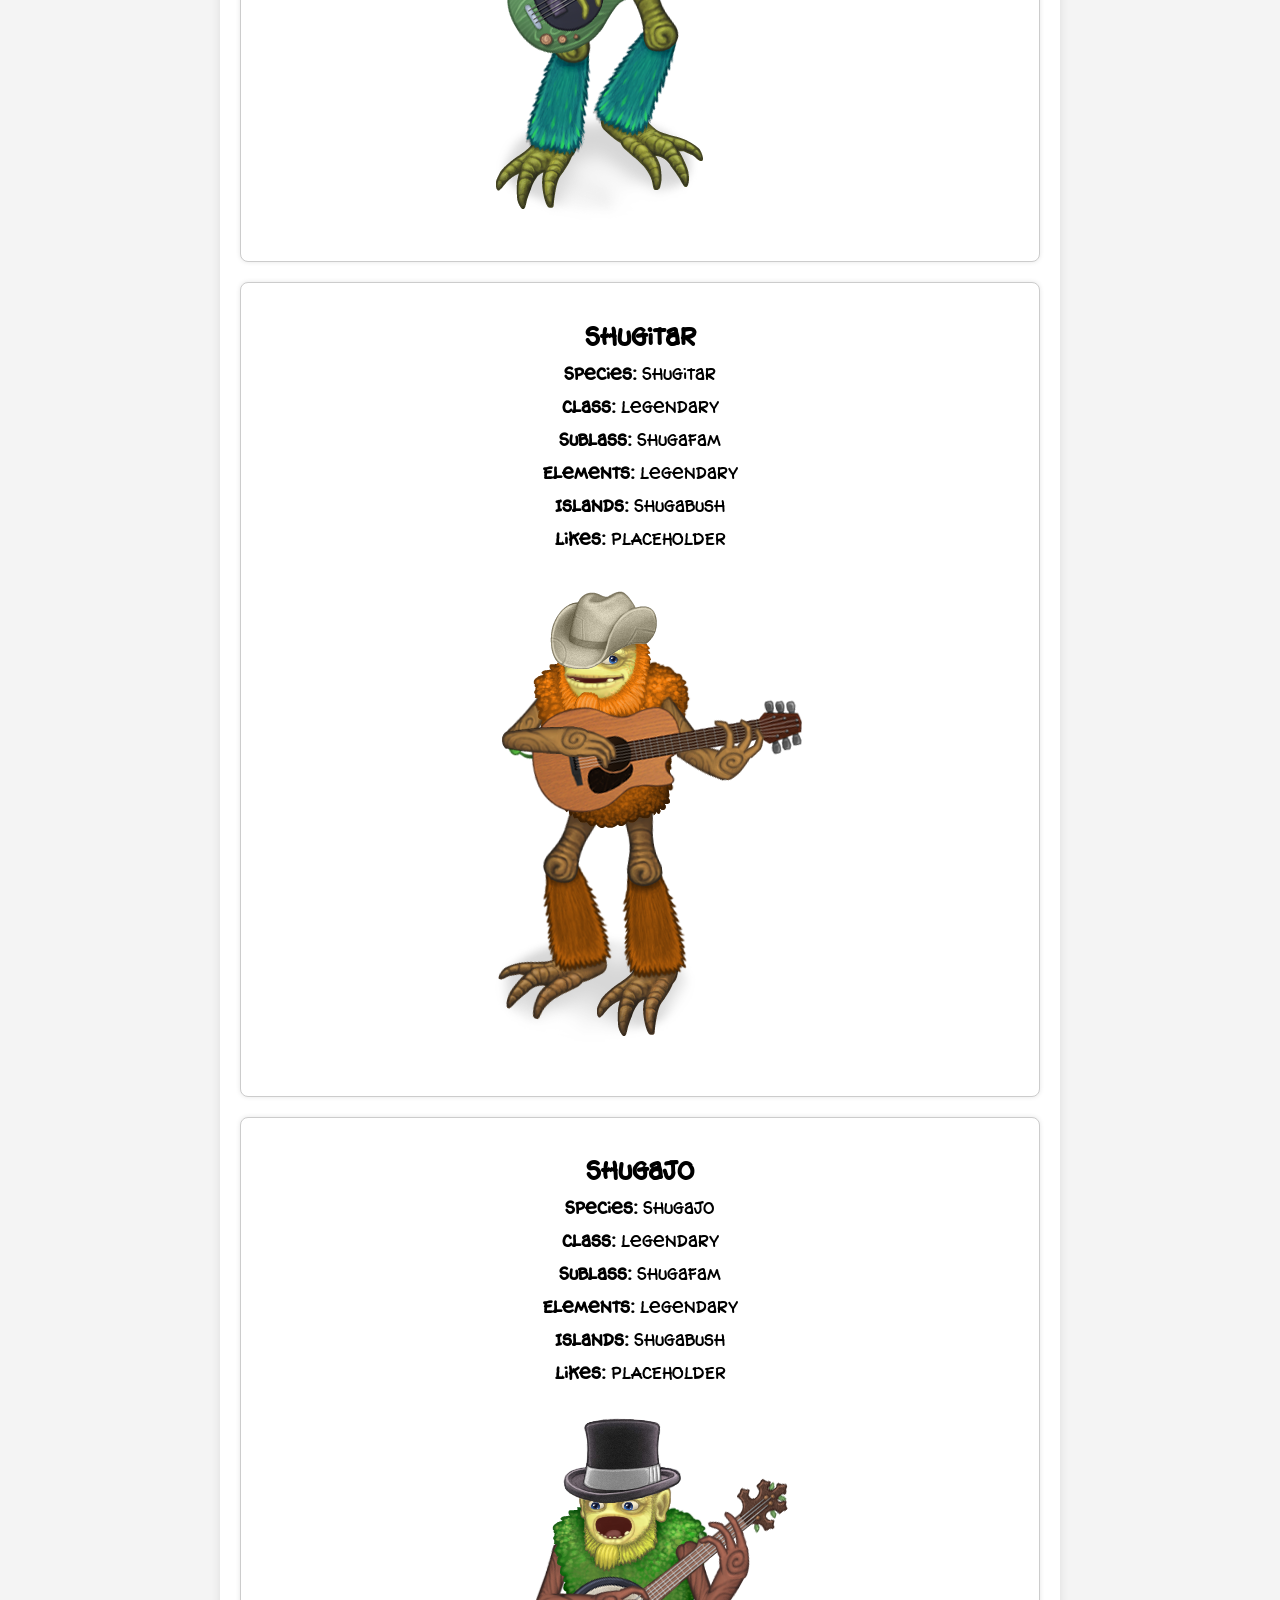
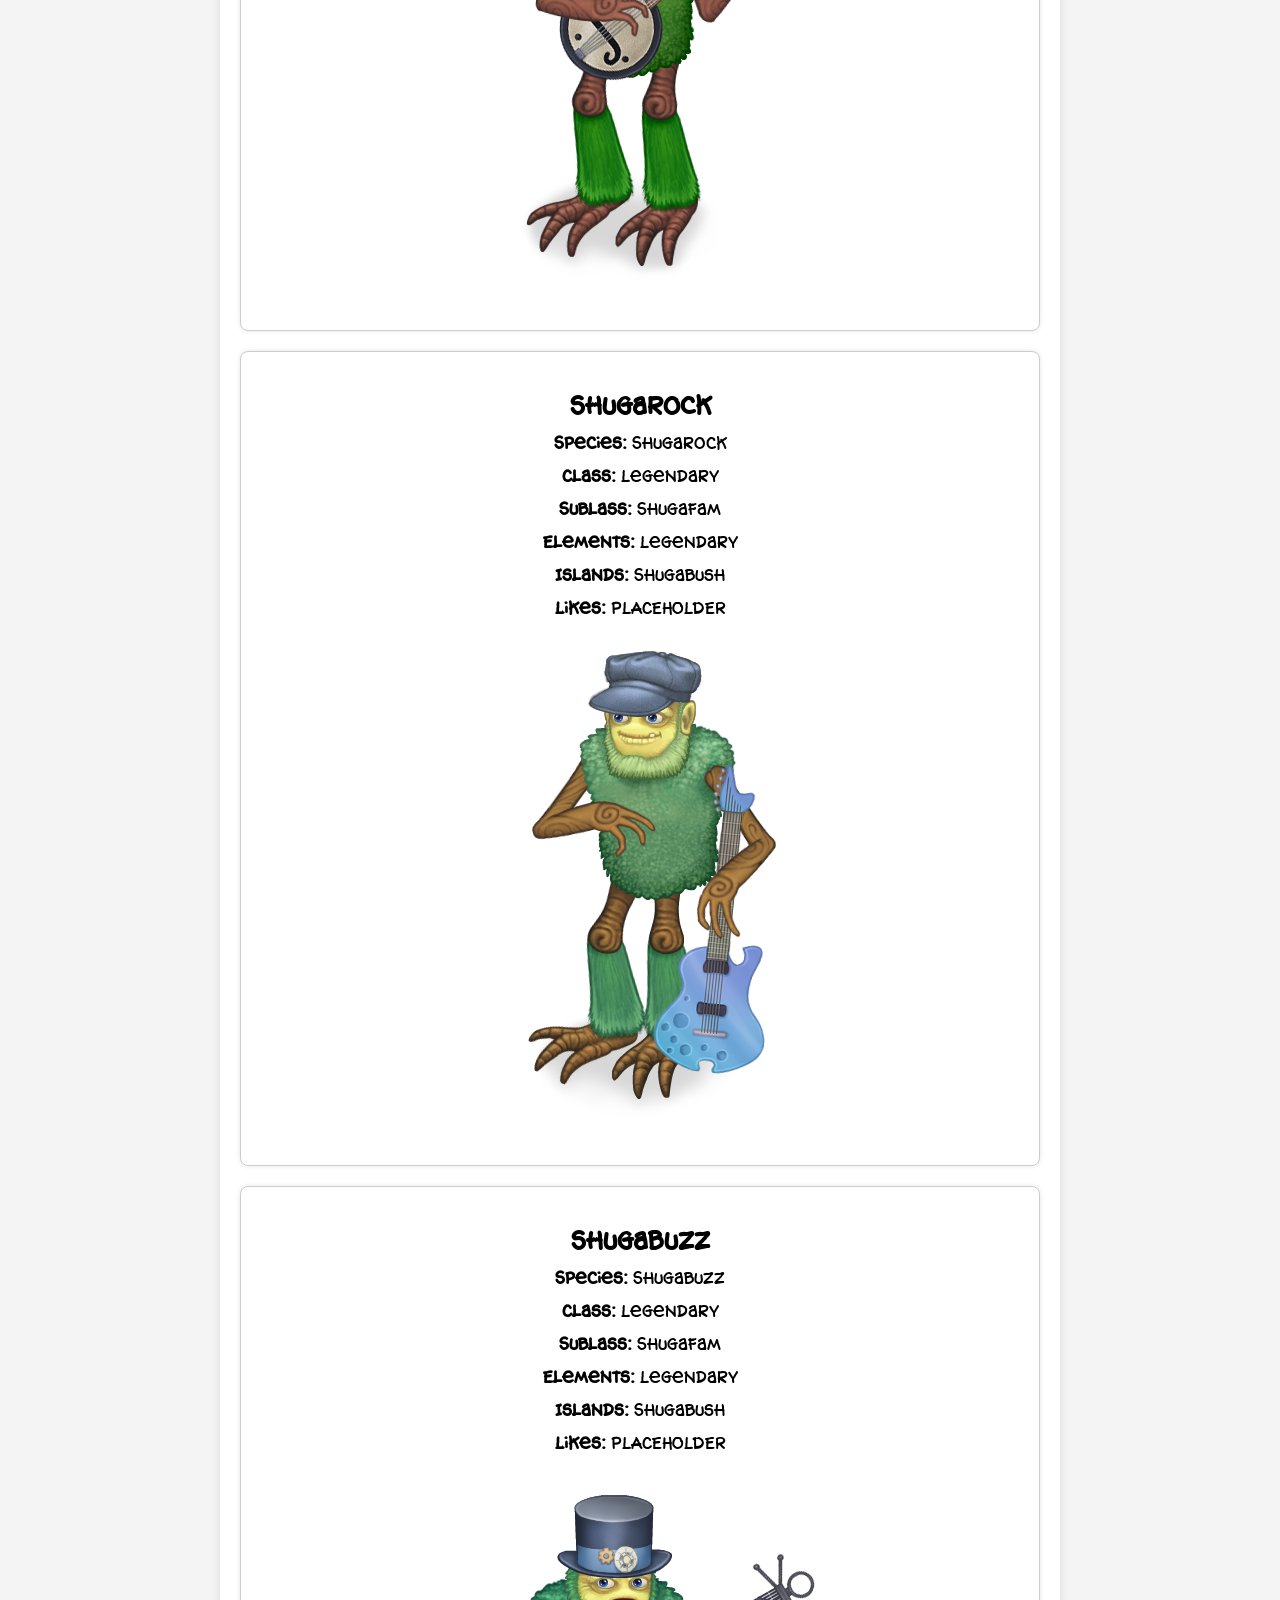
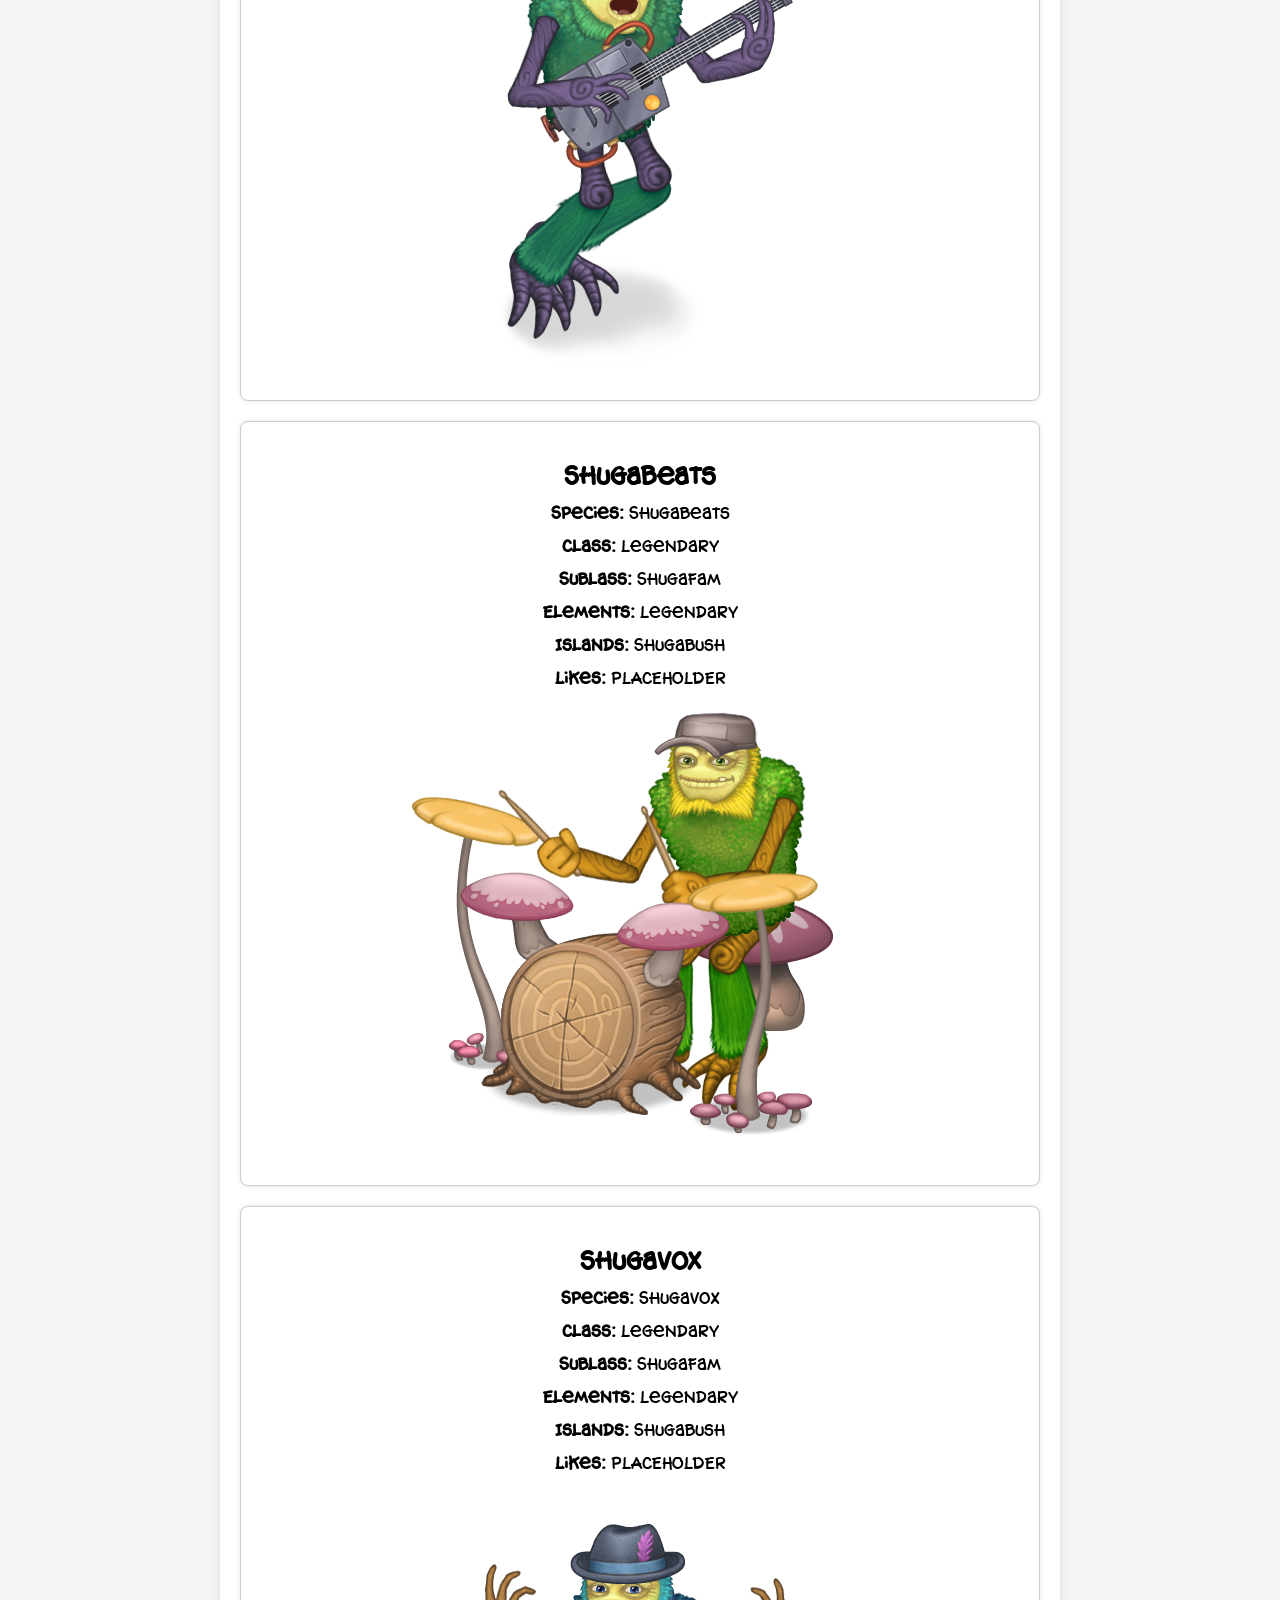
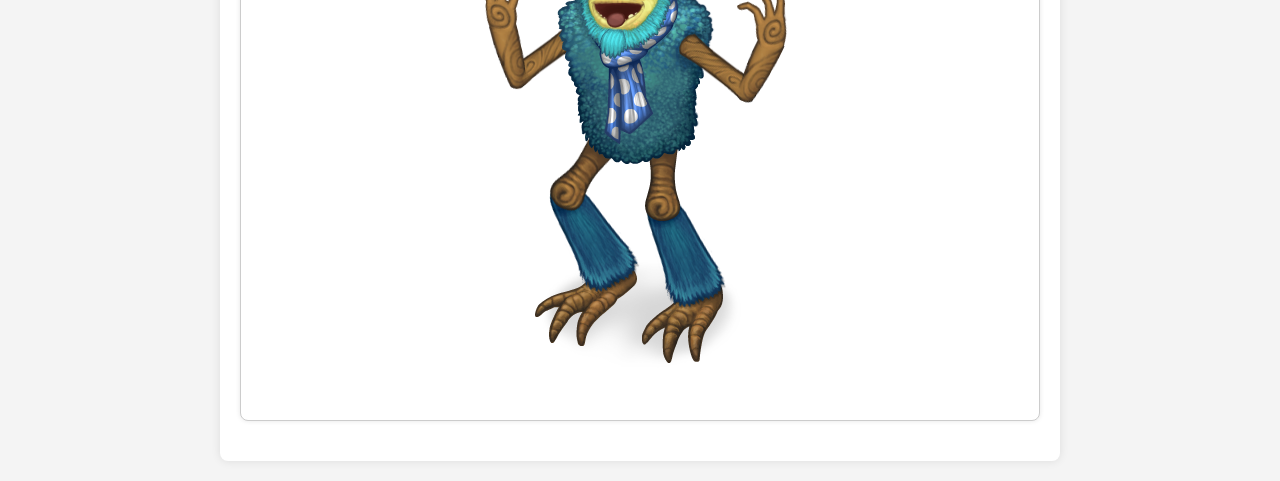
<file: legendary.html>
<!DOCTYPE html>
<html lang="en">
<head>
    <meta charset="UTF-8">
    <meta name="viewport" content="width=device-width, initial-scale=1.0">
    <title>My Singing Monsters Monster Compendium</title>
    <link href = "flux.css", rel = "stylesheet">
    <link id = "icon", rel = "icon", href = "webIcon.png">
</head>
<body>
    <div class="container">
        <h1>My Singing Monsters Monster Compendium: Legendary Tome</h1>

        <a href = "index.html">Index Page</a>

        <div class="filter">
            <label>Filter by Element:</label><br>
            <label><input type="checkbox" class="element-filter" value="Legendary" id="Legendary"> </label>
            <label for="Legendary">
                <img src="./sigil/Legendary.png" id = "checkIMg"/>
              </label>
        </div>

        <br>

        <label id = "elfilOutput"></label>

        <br>

        <label for="islandFilter">Island:</label>
        <select id="islandFilter">
            <option value="Any">Any</option>
            <option value="Plant">Plant Island</option>
            <option value="Cold">Cold Island</option>
            <option value="Air">Air Island</option>
            <option value="Water">Water Island</option>
            <option value="Earth">Earth Island</option>
            <option value="Shugabush">Shugabush Island</option> 
            <option value="Gold">Gold Island</option>\
        </select>

        <br>

        <div id="monster-cards-container"></div>
    </div>
        <div id="no-results-message" style="display: none;">No monsters match the search criteria.</div>
    </div>

    <script src="legMonsters.js"></script>
    <script src="legendary.js"></script>
    <script src="uncMonsters.js"></script>
</body>
</html>
</file>
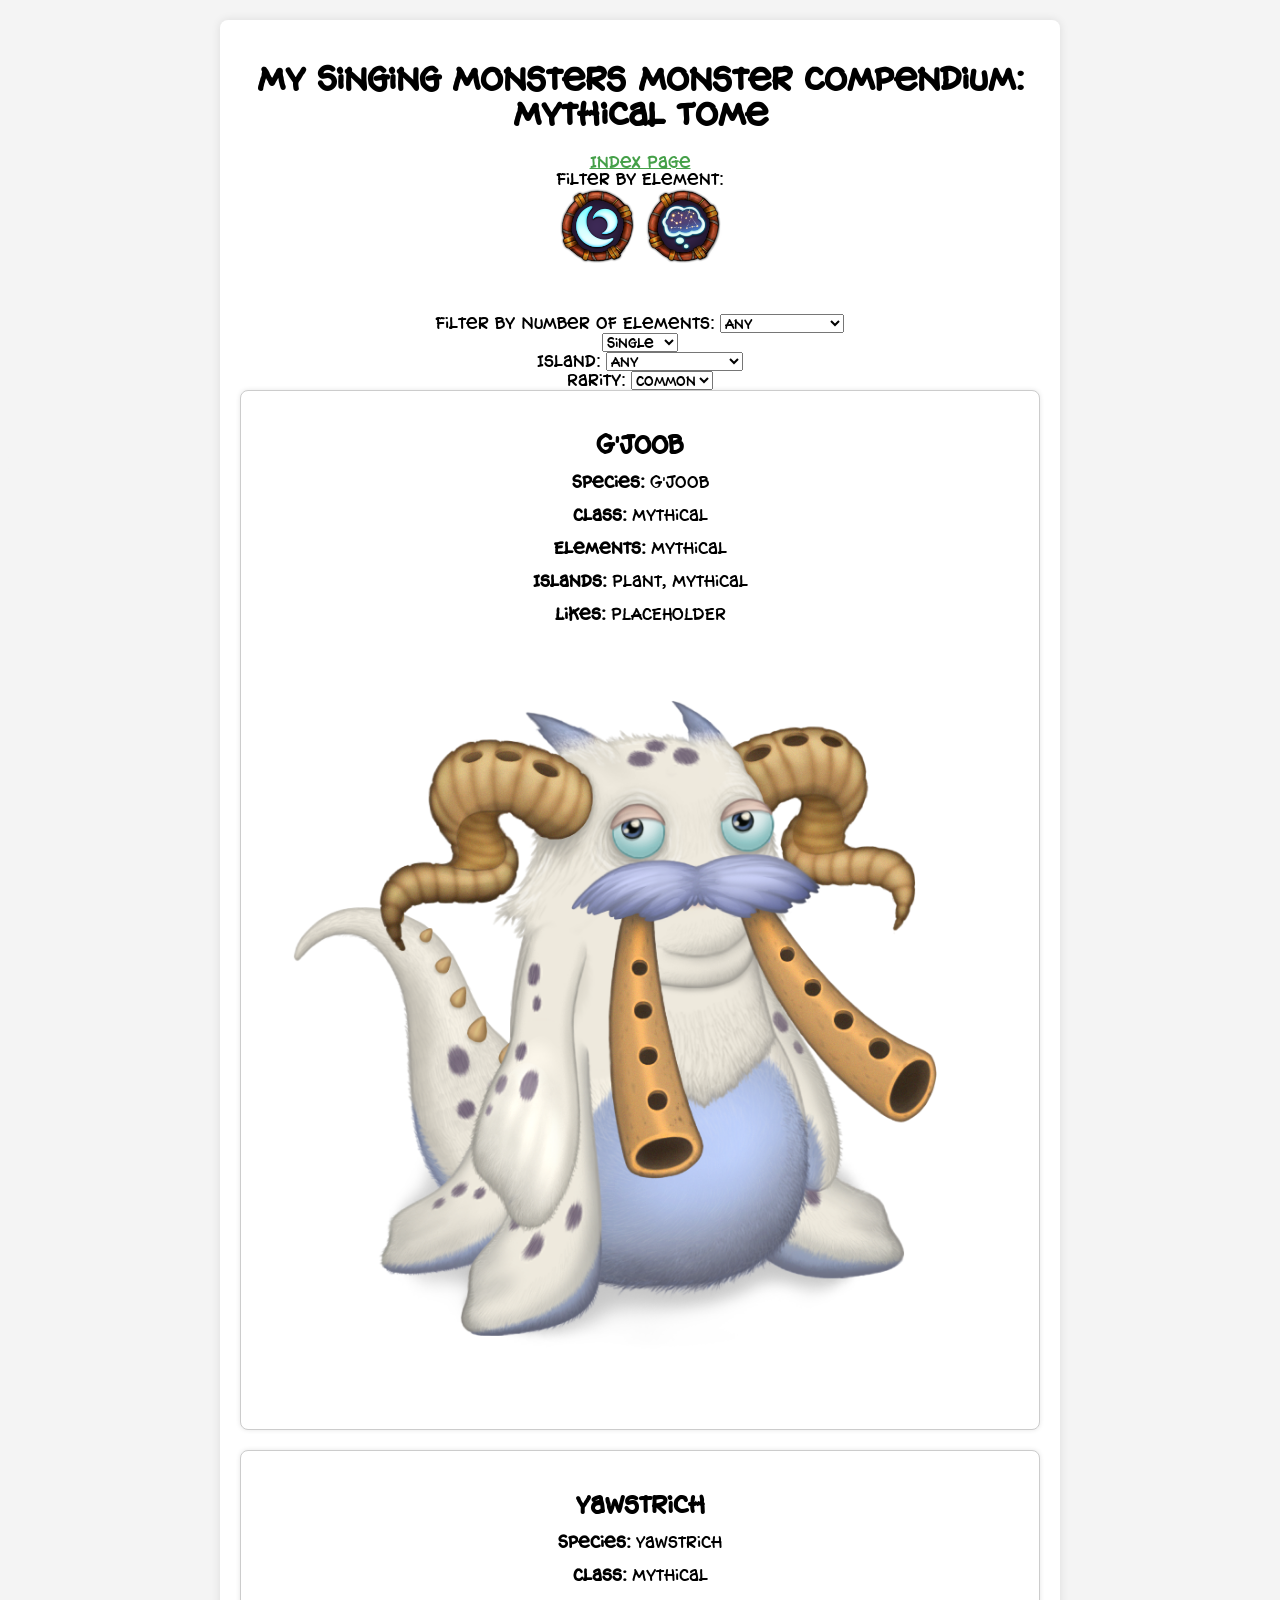
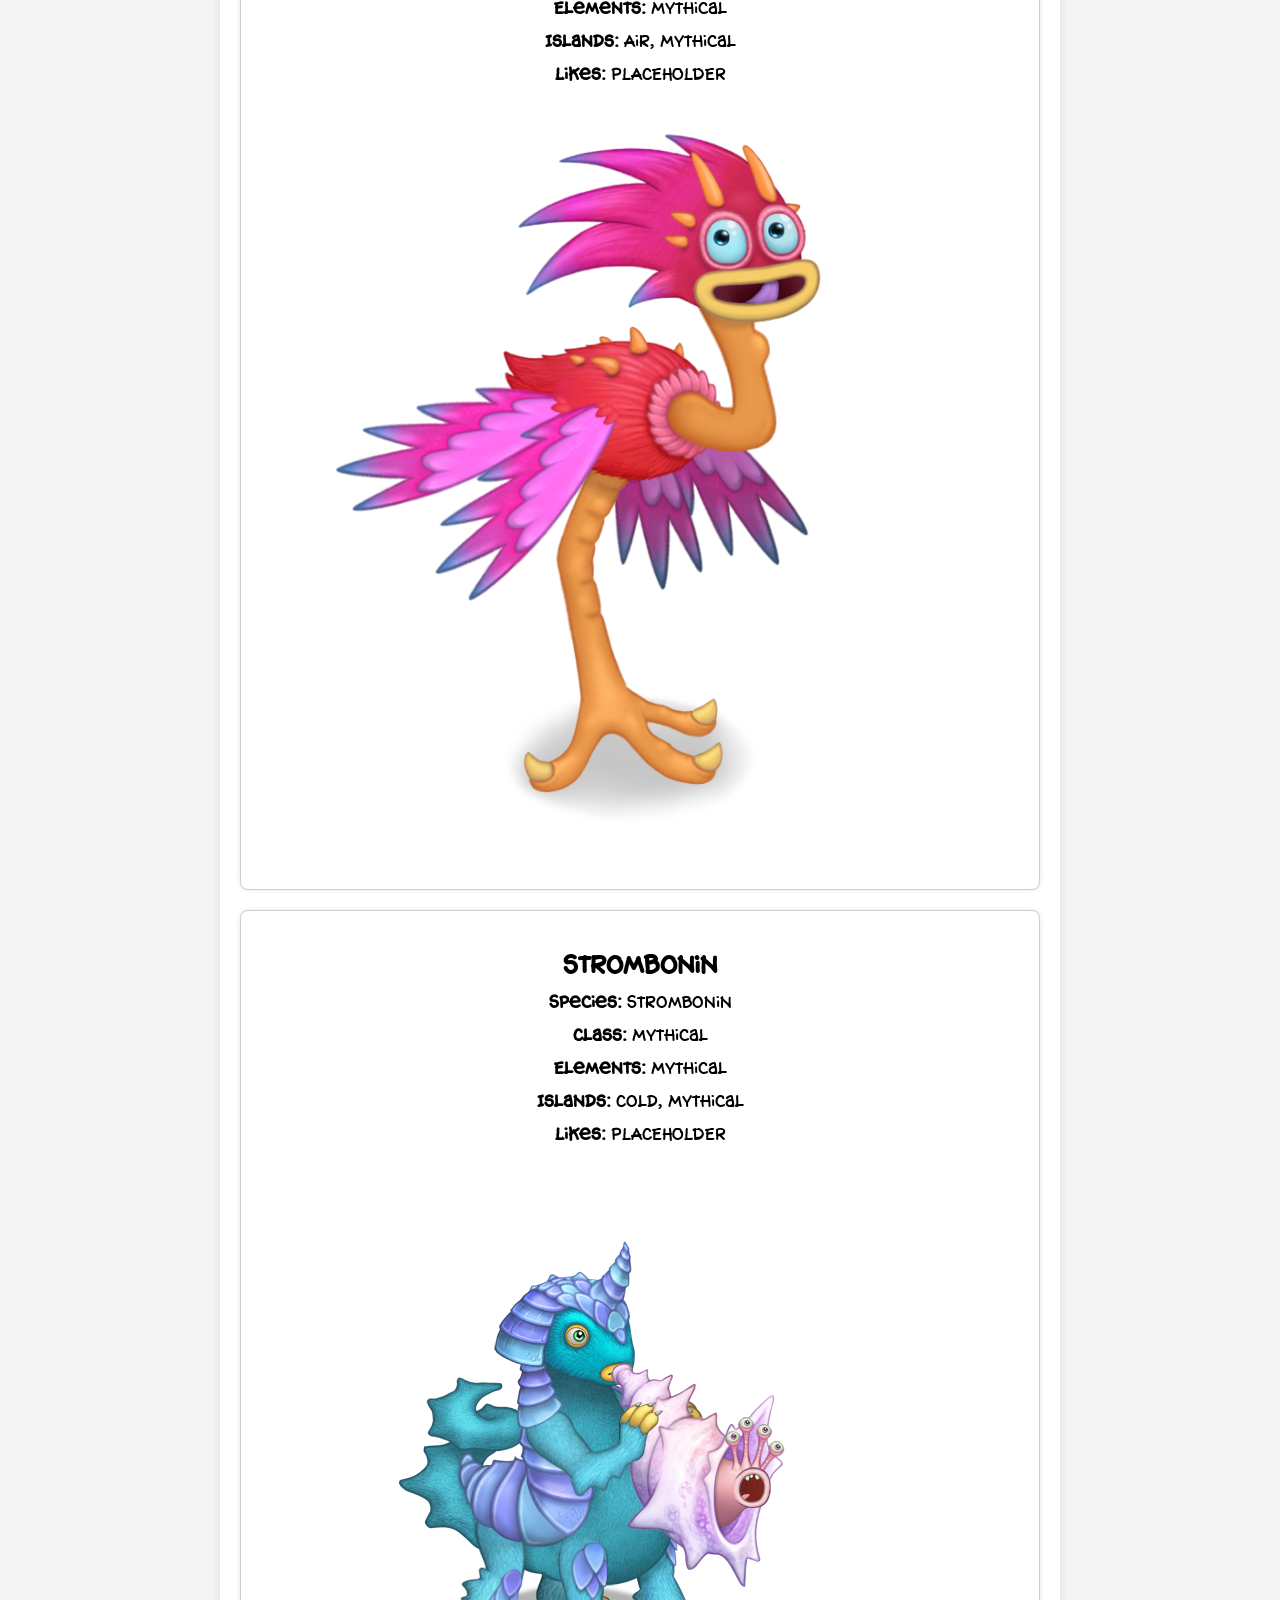
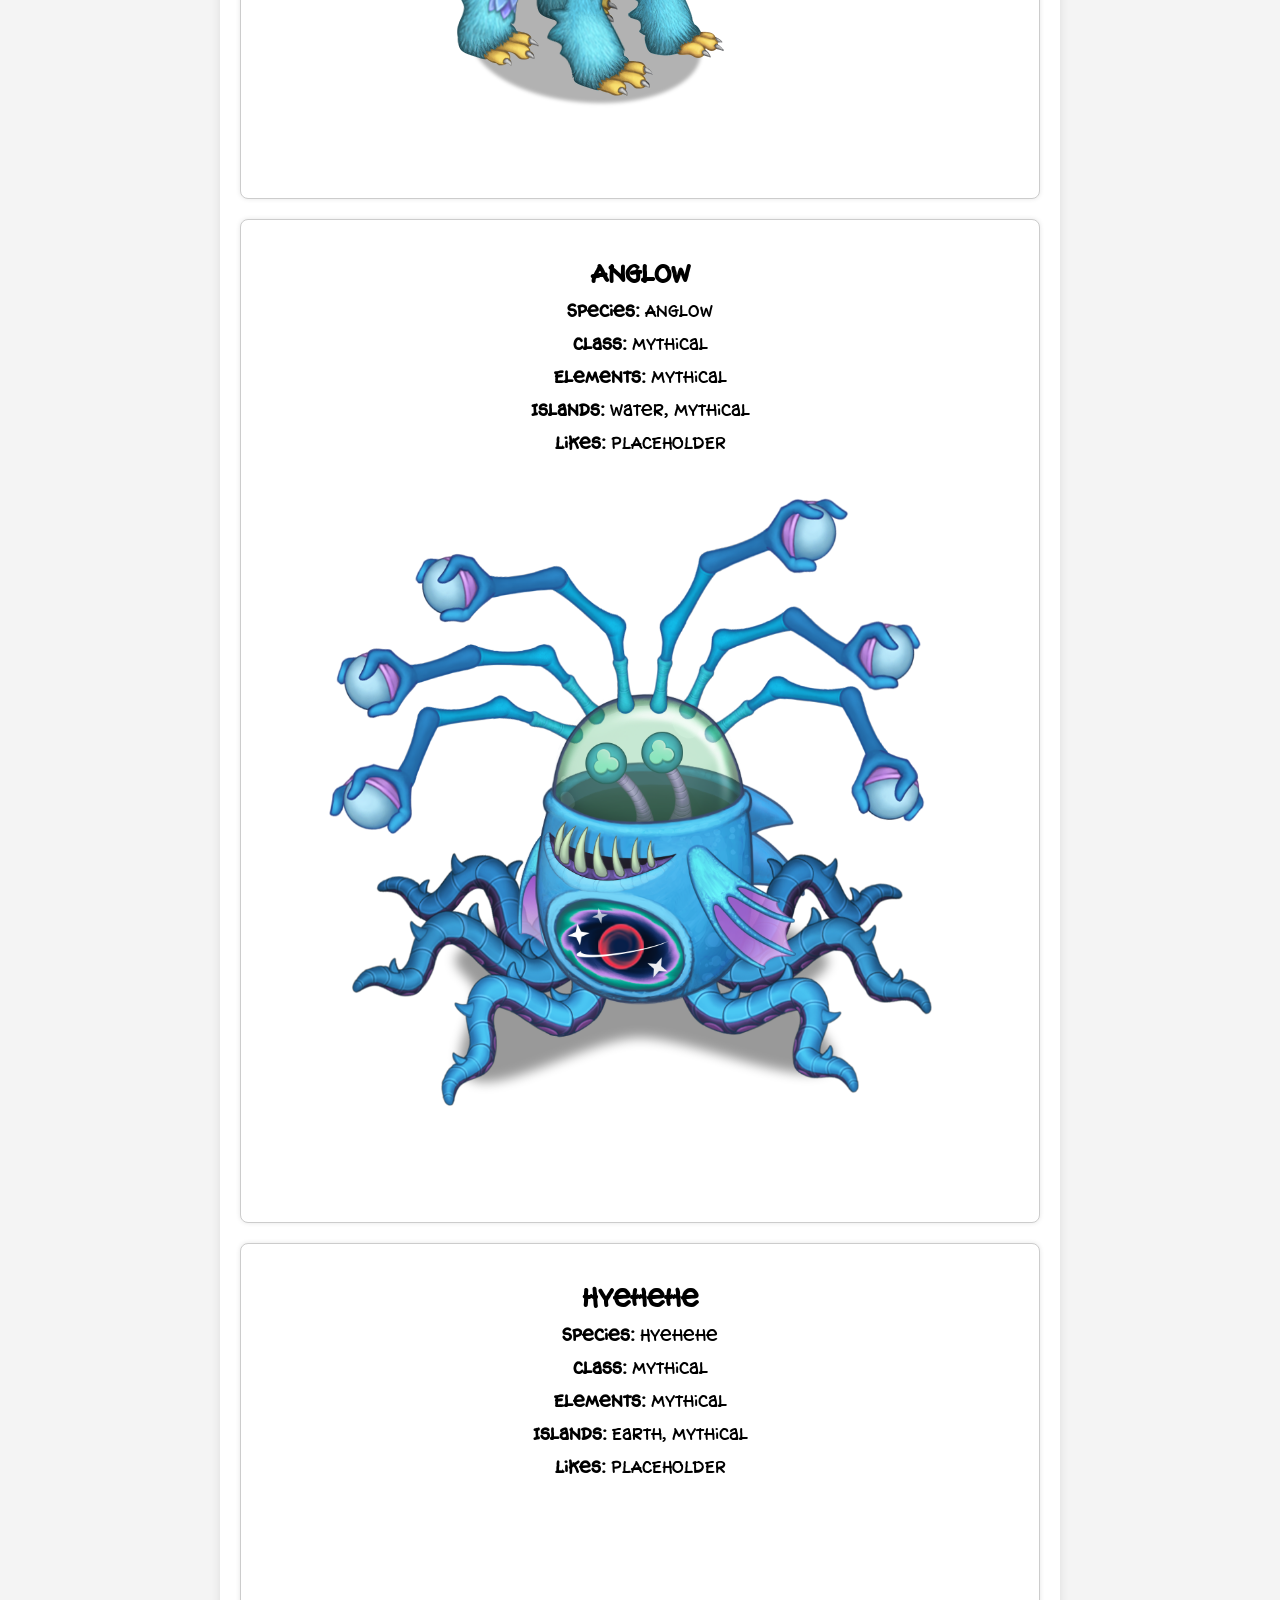
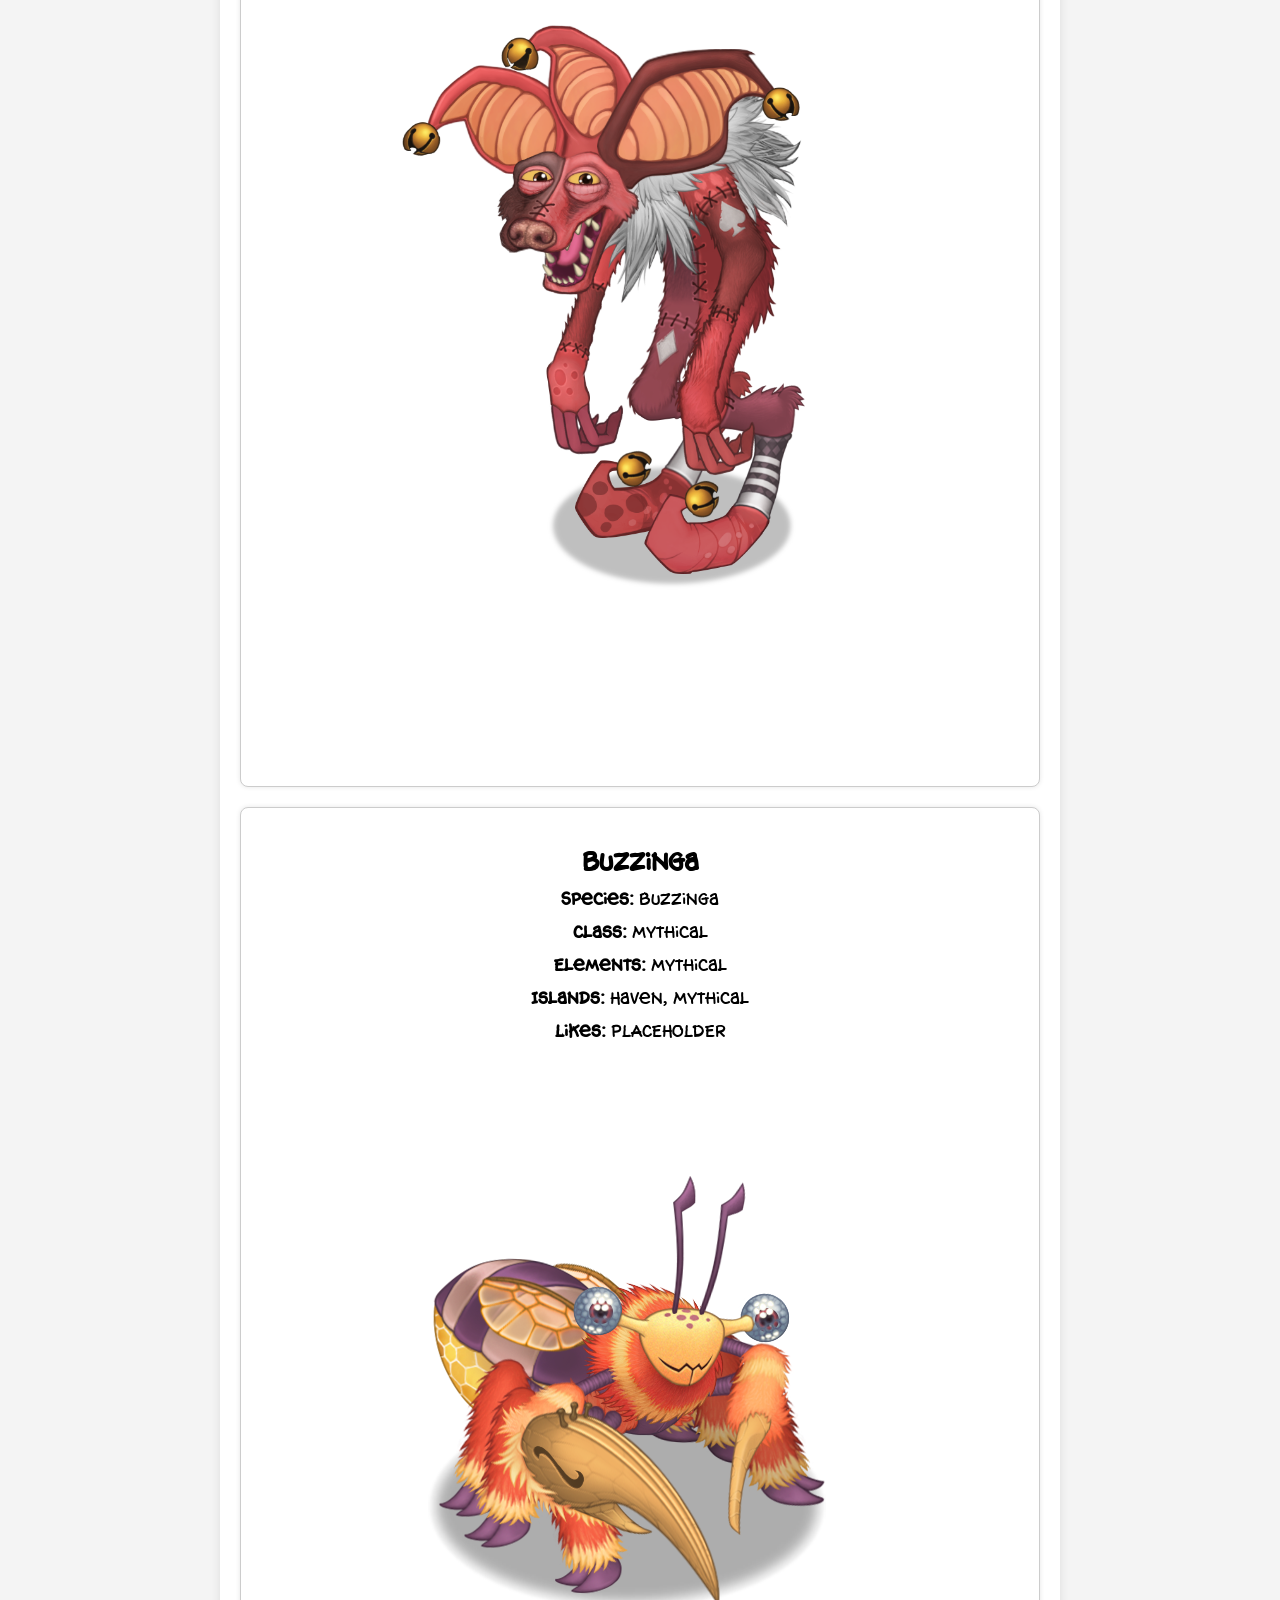
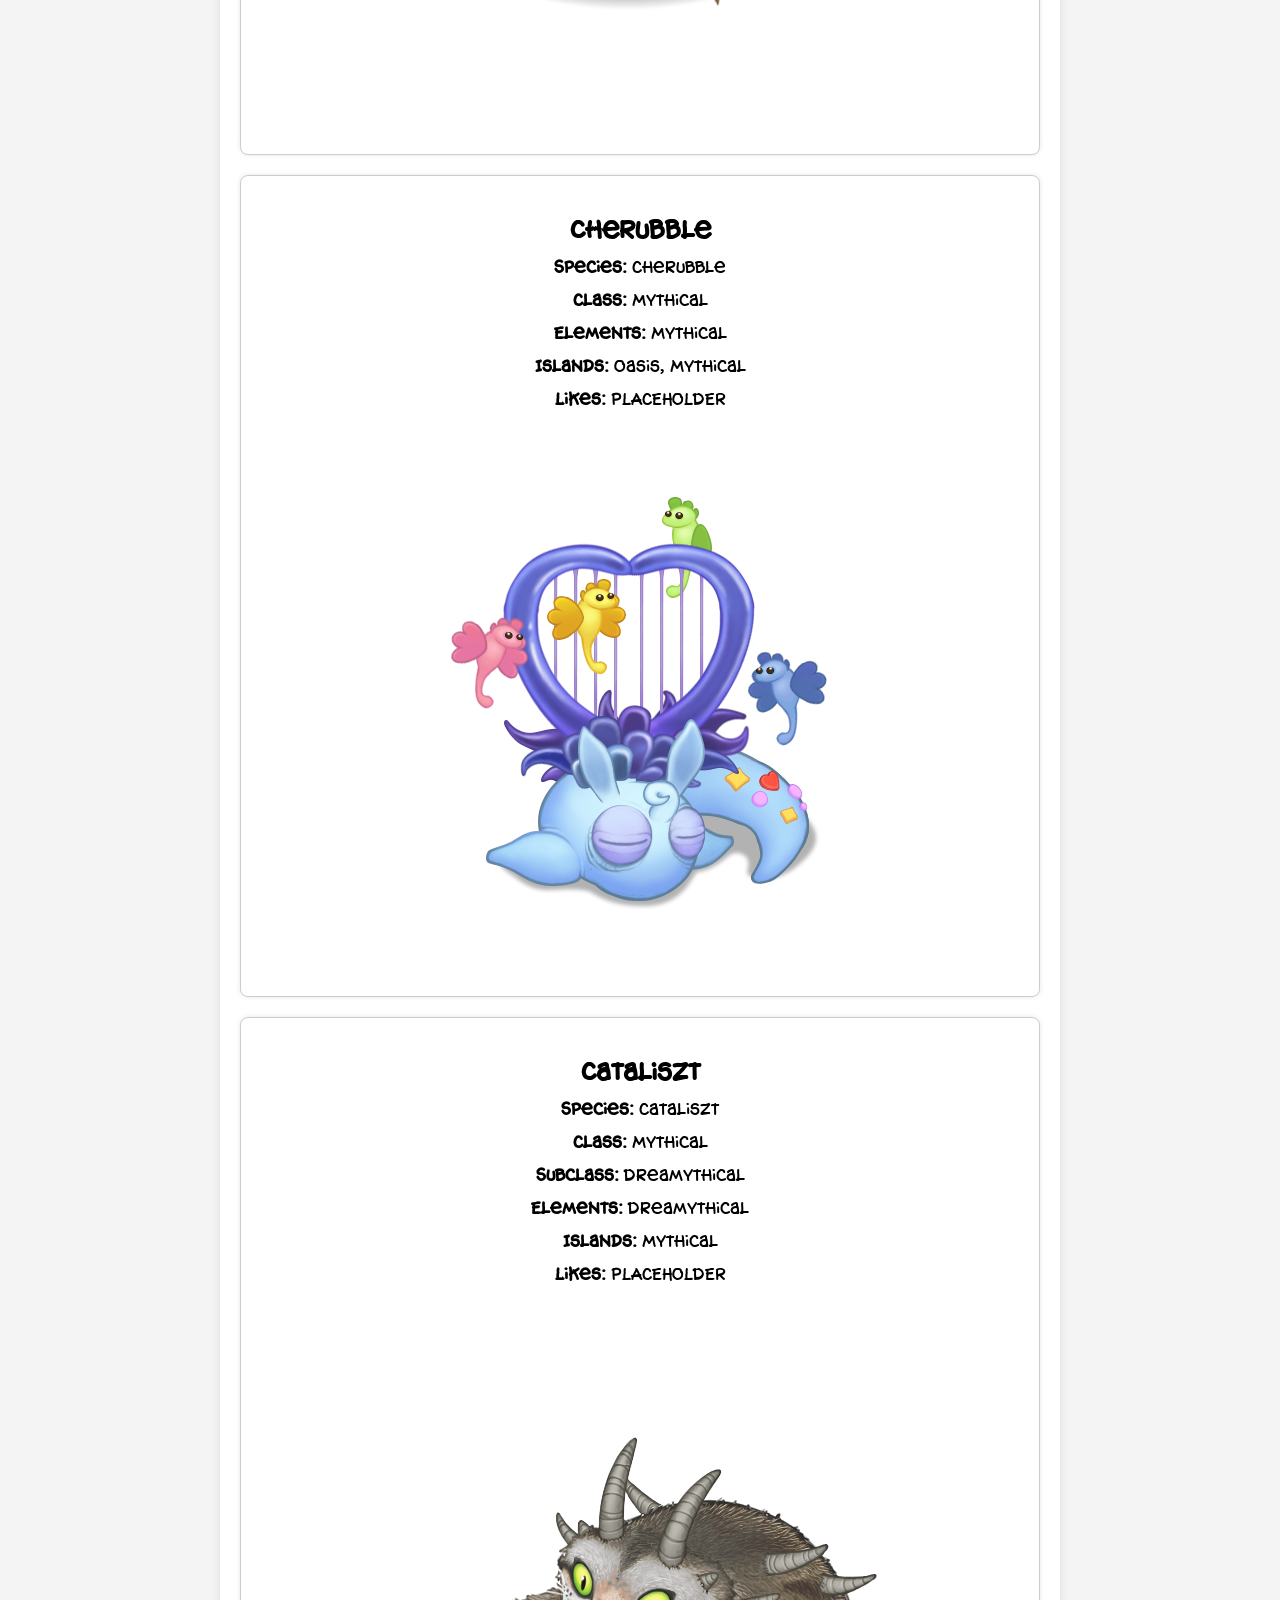
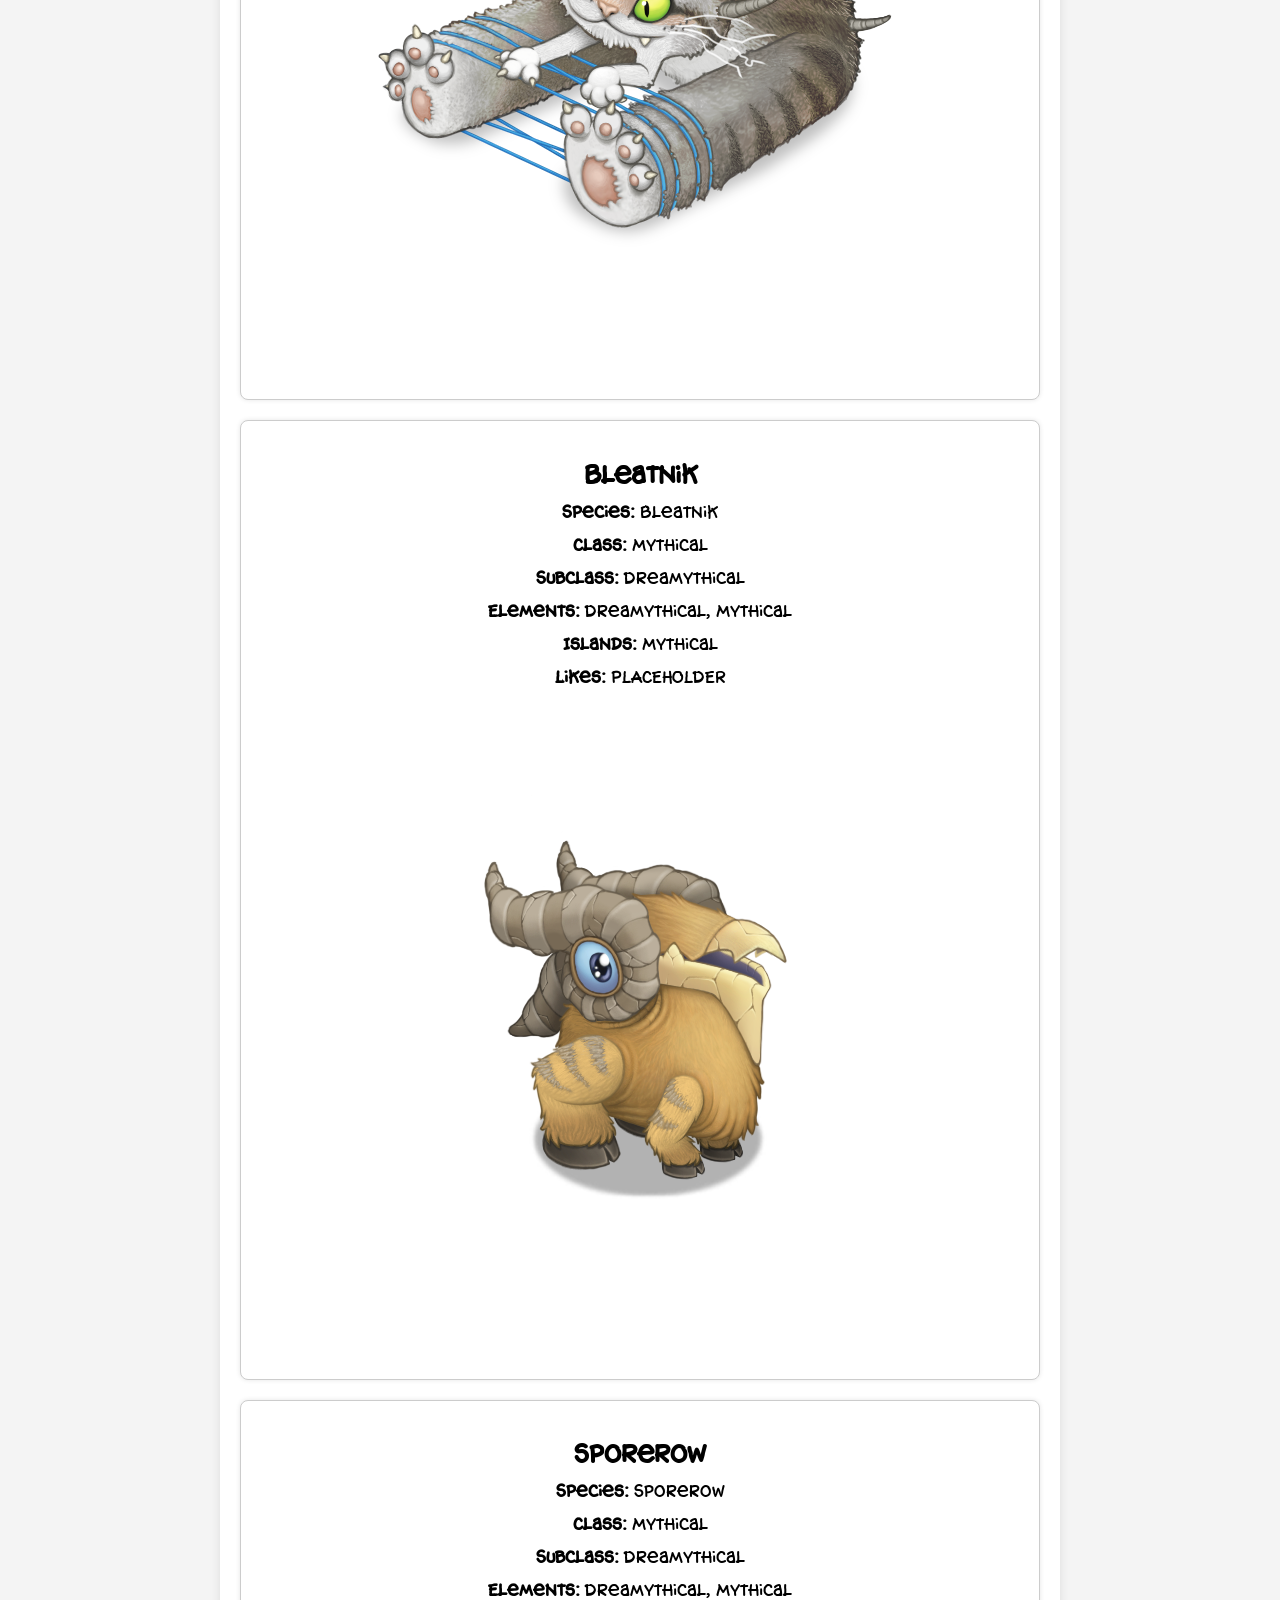
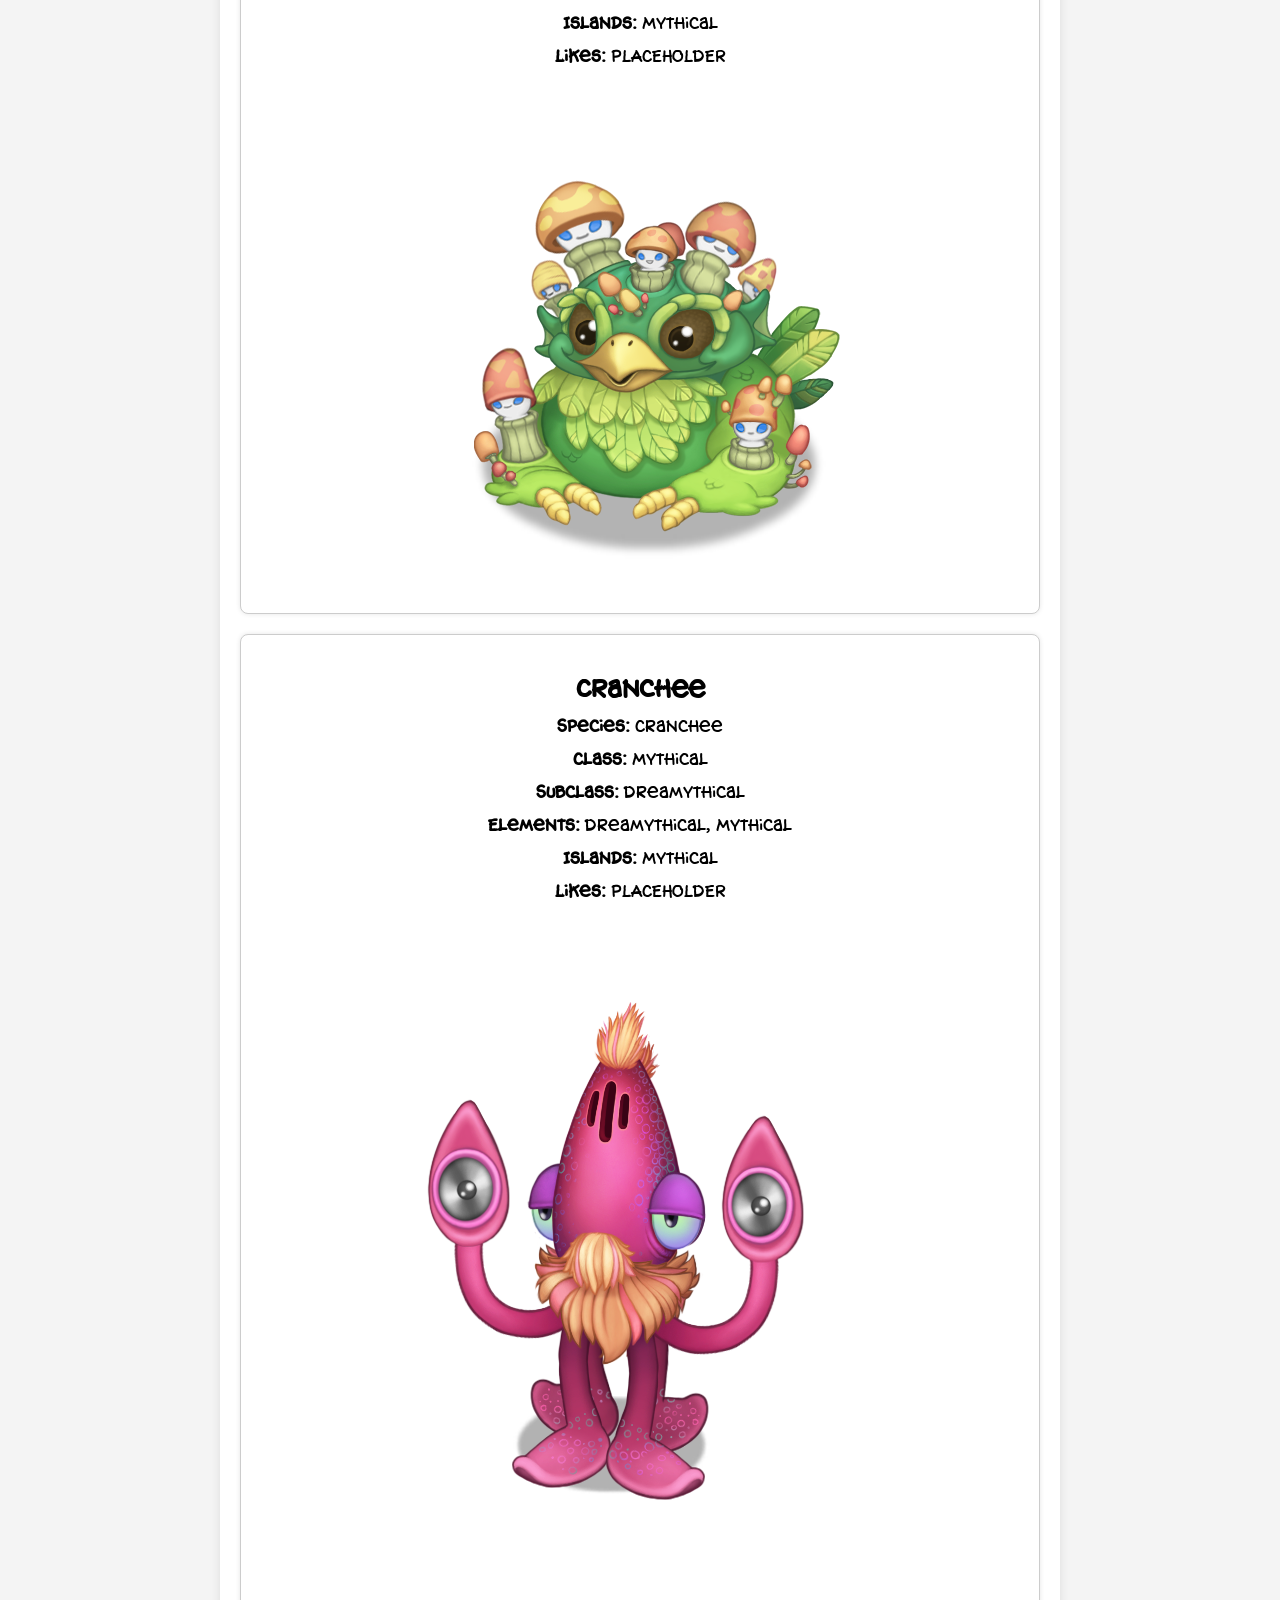
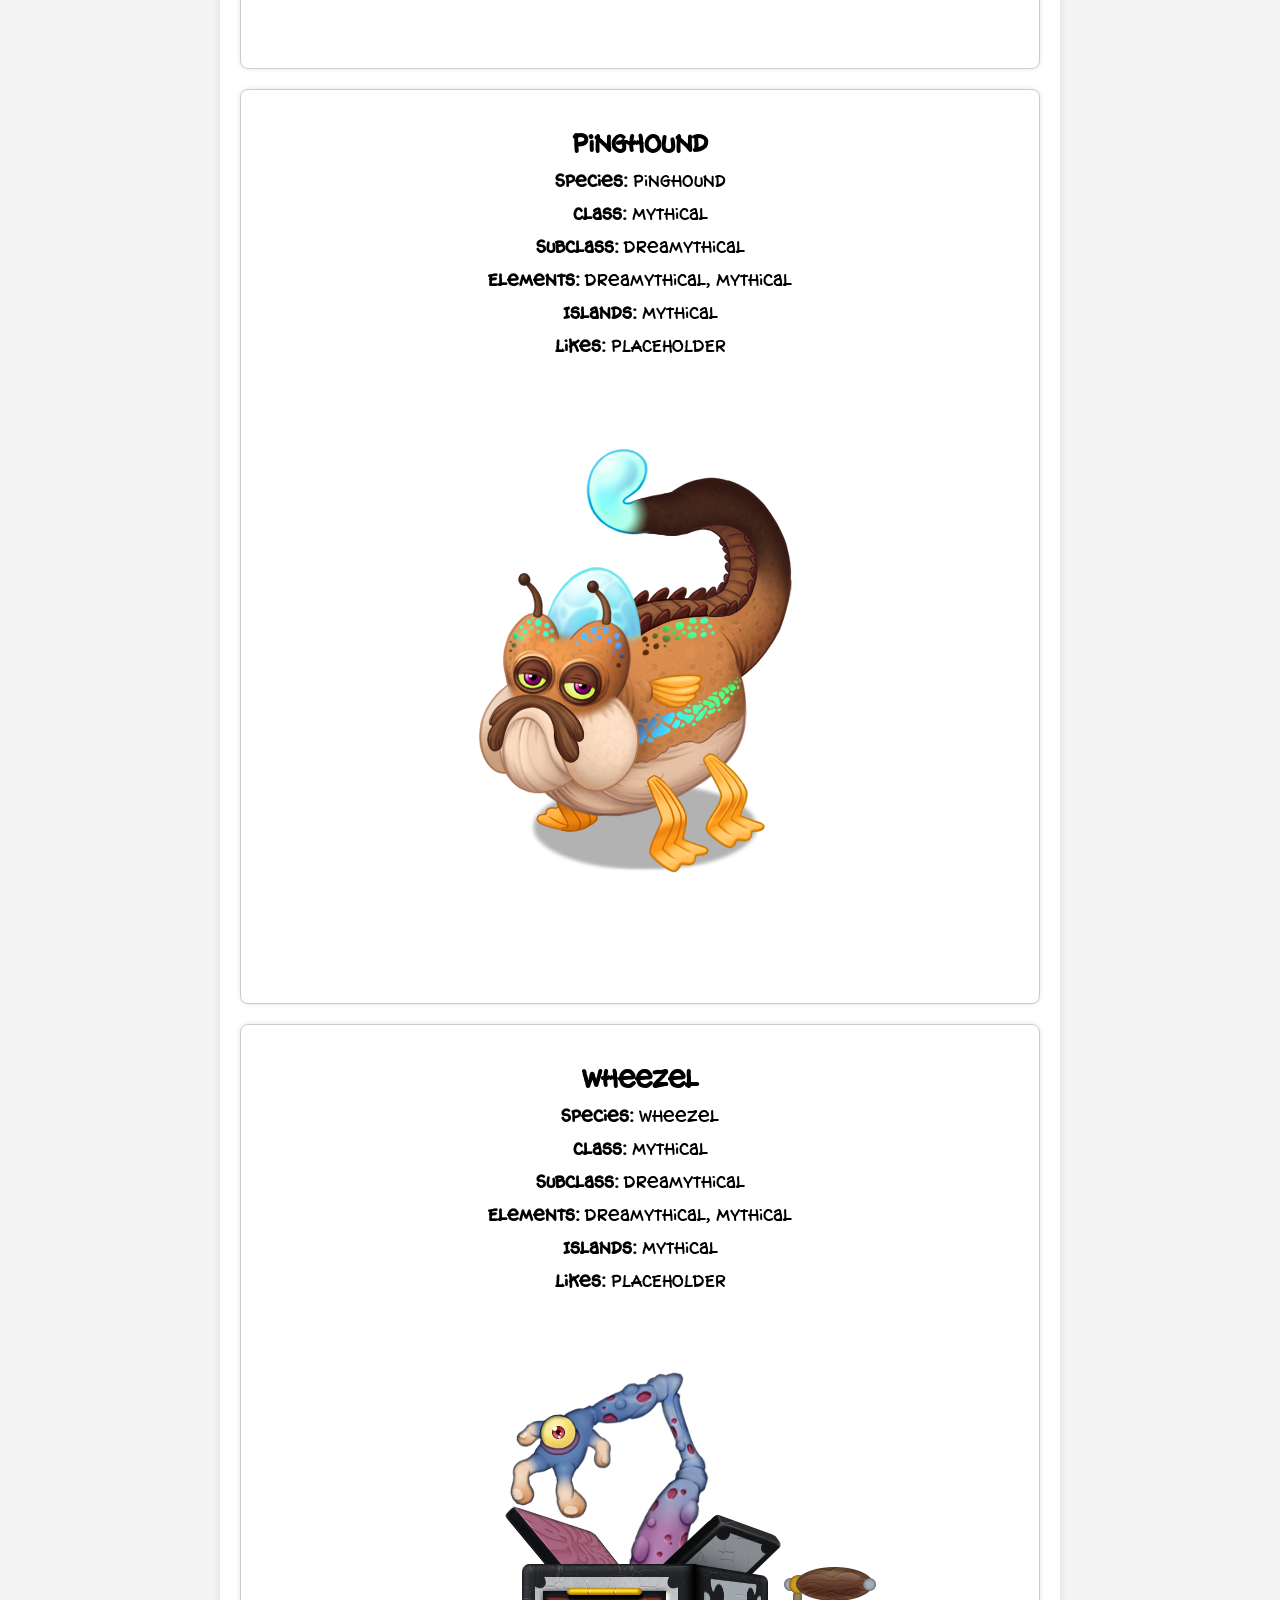
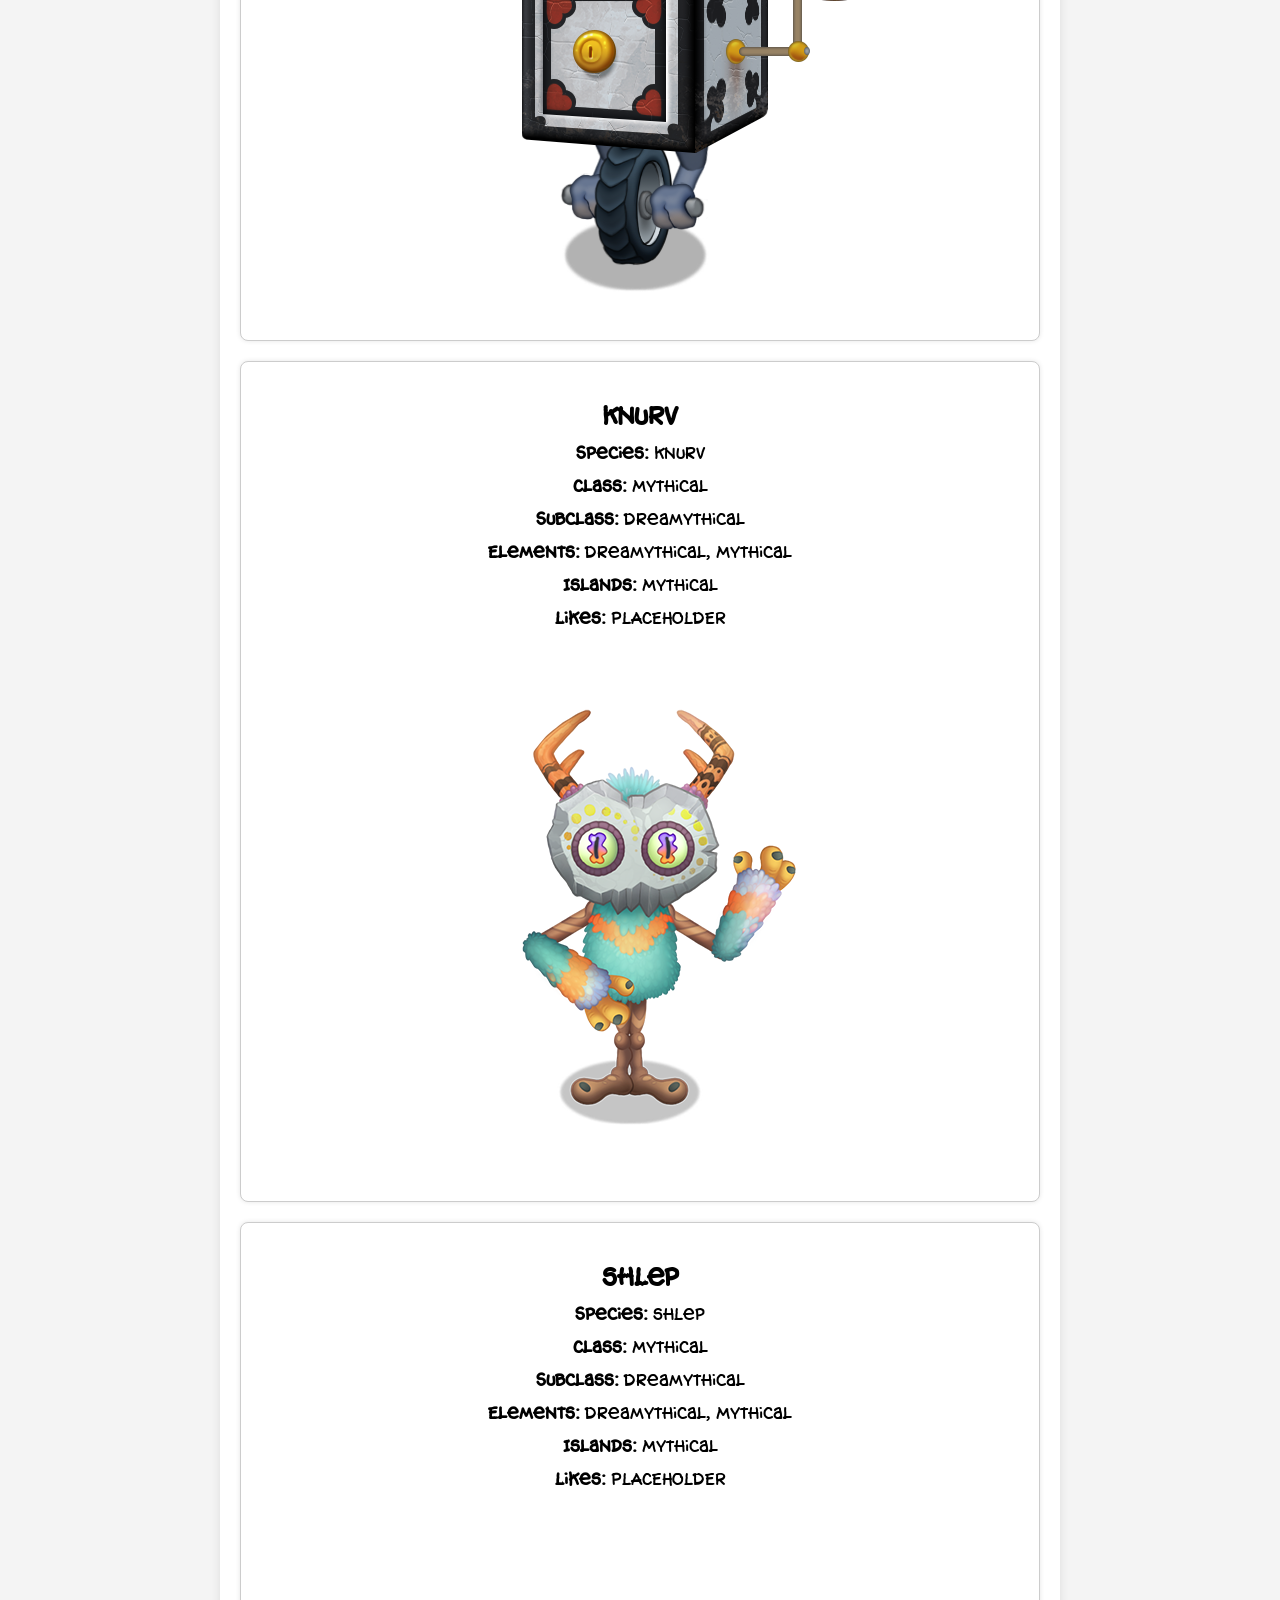
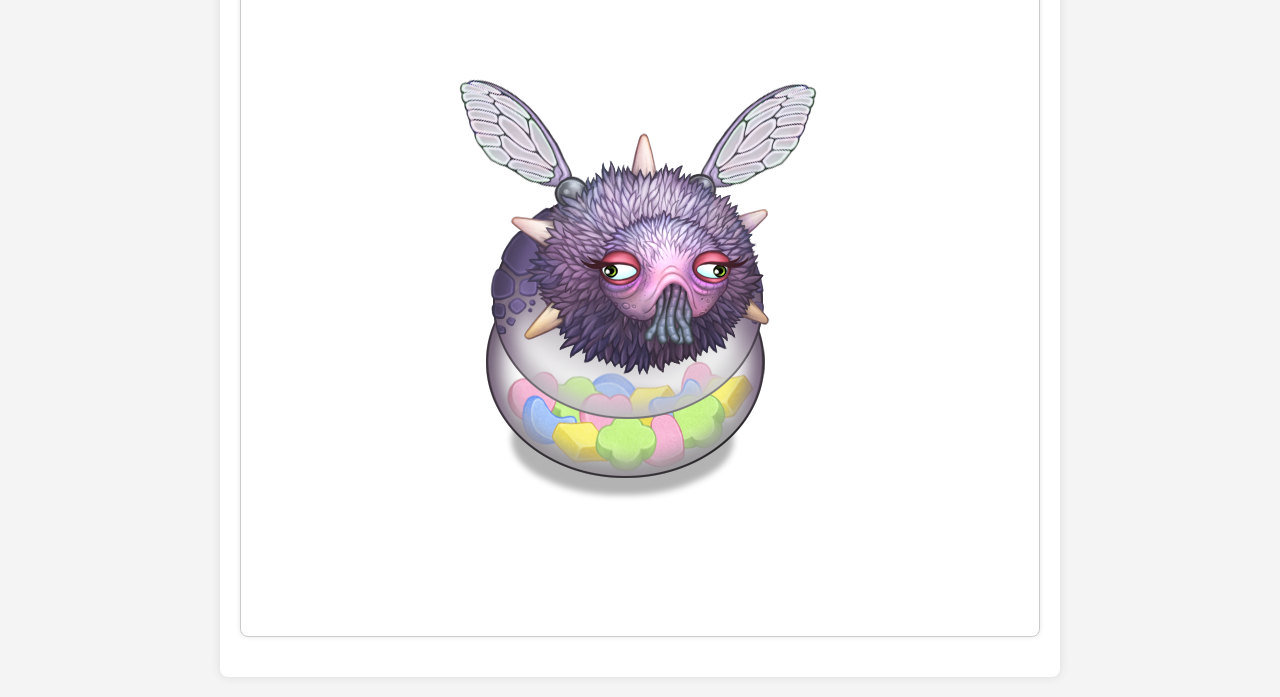
<file: mythical.html>
<!DOCTYPE html>
<html lang="en">
<head>
    <meta charset="UTF-8">
    <meta name="viewport" content="width=device-width, initial-scale=1.0">
    <title>My Singing Monsters Monster Compendium</title>
    <link href = "flux.css", rel = "stylesheet">
    <link id = "icon", rel = "icon", href = "webIcon.png">
</head>
<body>
    <div class="container">
        <h1>My Singing Monsters Monster Compendium: Mythical Tome</h1>

        <a href = "index.html">Index Page</a>

        <div class="filter">
            <label>Filter by Element:</label><br>
            <label><input type="checkbox" class="element-filter" value="Mythical" id="Mythical"> </label>
            <label for="Mythical">
                <img src="./sigil/Mythical - Mythical.png" id = "checkIMg"/>
              </label>
            <label><input type="checkbox" class="element-filter" value="Dreamythical" id="Dream"> </label>
            <label for="Dream">
                <img src="./sigil/Mythical - Dream.png" id = "checkIMg"/>
              </label>
        </div>

        <br>

        <label id = "elfilOutput"></label>

        <br>
        
        <label for="num-elements-filter">Filter by Number of Elements:</label>
        <select id="num-elements-filter">
            <option value="">Any</option>
            <option value="=">Equal to</option>
            <option value="<">Less than</option>
            <option value=">">Greater than</option>
        </select>

        <br>
       
        <select id="num-elements-value">
            <option value="1">Single</option>
            <option value="2">Double</option>
        </select>

        <br>

        <label for="islandFilter">Island:</label>
        <select id="islandFilter">
            <option value="Any">Any</option>
            <option value="Plant">Plant Island</option>
            <option value="Cold">Cold Island</option>
            <option value="Air">Air Island</option>
            <option value="Water">Water Island</option>
            <option value="Earth">Earth Island</option>
            <option value="Haven">Fire Haven</option>
            <option value="Oasis">Fire Oasis</option>
            <option value="Mythical">Mythical Island</option>
        </select>

        <br>

        <label for="rarityFilter">Rarity:</label>
        <select id="rarityFilter">
            <option value="Common">Common</option>
            <option value="Rare">Rare</option>
            <option value="Epic">Epic</option>
        </select>

        <br>

        <div id="monster-cards-container"></div>
    </div>
        <div id="no-results-message" style="display: none;">No monsters match the search criteria.</div>
    </div>

    <script src="mythMonsters.js"></script>
    <script src="mythical.js"></script>
    <script src="uncMonsters.js"></script>
</body>
</html>
</file>
<file: flux.css>
@font-face {
    font-family: HogBold;
    src: url(HOGB.ttf);
}
body {
    font-family: HogBold, Arial, sans-serif;
    margin: 0;
    padding: 0;
    background-color: #f4f4f4;
    text-align: center;
}
.container {
    max-width: 800px;
    margin: 20px auto;
    padding: 20px;
    background-color: #fff;
    border-radius: 8px;
    box-shadow: 0 0 10px rgba(0, 0, 0, 0.1);
}
h1 {
    text-align: center;
}
/* Style for Monster Cards */
.monster-card {
    border: 1px solid #ccc;
    border-radius: 8px;
    margin-bottom: 20px;
    padding: 20px;
    background-color: #fff;
    box-shadow: 0 0 5px rgba(0, 0, 0, 0.1);
}
.monster-name {
    font-size: 24px;
    margin-bottom: 10px;
}
img {
    max-width: 100%;
    height: auto;
    margin-bottom: 10px;
    object-fit: scale-down;
}
.monster-info {
    font-size: 16px;
}
filter {
    margin-bottom: 20px;
}
select {
    font-family: HogBold, Arial, sans-serif;
}
.form-section {
    margin-bottom: 20px;
}
.form-section label {
    display: block;
    margin-bottom: 5px;
}
.form-section input[type="text"] {
    width: 100%;
    padding: 8px;
    border-radius: 4px;
    border: 1px solid #ccc;
    box-sizing: border-box;
}
.form-section button {
    background-color: #4caf50;
    color: white;
    padding: 10px 20px;
    border: none;
    border-radius: 4px;
    cursor: pointer;
}
.form-section button:hover {
    background-color: #45a049;
}
#no-results-message {
    border: 1px solid #ccc;
    border-radius: 8px;
    margin-bottom: 20px;
    padding: 20px;
    background-color: #fff;
    box-shadow: 0 0 5px rgba(0, 0, 0, 0.1);
}
a {
    text-align: left;
    color: #45a049 
}
#TOC {
    text-align: center;
    color: #144717;
    background-color: #fff;
}
#Map {
    text-align: center;
    color: #144717;
    background-color: #fff;
}
#Bio {
    text-align: center;
    color: #144717;
    background-color: #fff;
}
#Fam {
    text-align: center;
    color: #144717;
    background-color: #fff;
}
#Lang {
    text-align: center;
    color: #144717;
    background-color: #fff;
}
input[type="checkbox"] {
    -webkit-appearance: none;
    position: absolute;
    top: 50%;
    left: 50%;
    transform: translate(-50%, -50%);
    width: 100%;
    cursor: pointer;
}
input[type="checkbox"]:after {
    position: absolute;
    font-family: "Font Awesome 5 Free";
    font-weight: 400;
    content: "\f111";
    font-size: 18px;
    color: #f4f4f4;
}
input[type="checkbox"]:checked:after {
    font-weight: 900;
    content: "\f058";
    color: #f4f4f4;
}
#checkIMg {
    max-width: 10%;
    height: auto;
    margin-bottom: 10px;
    object-fit: scale-down;
}
#checkIMg + input[type="checkbox"]:checked:after {
    filter: saturate(50%);
    font-weight: 900;
    content: "\f058";
    color: #f4f4f4;
}
#theory-filter {
    position: absolute;
    top: 100%;
    left: 100%;
    transform: translate(50%, 50%);
    width: 100%;
}
</file>
